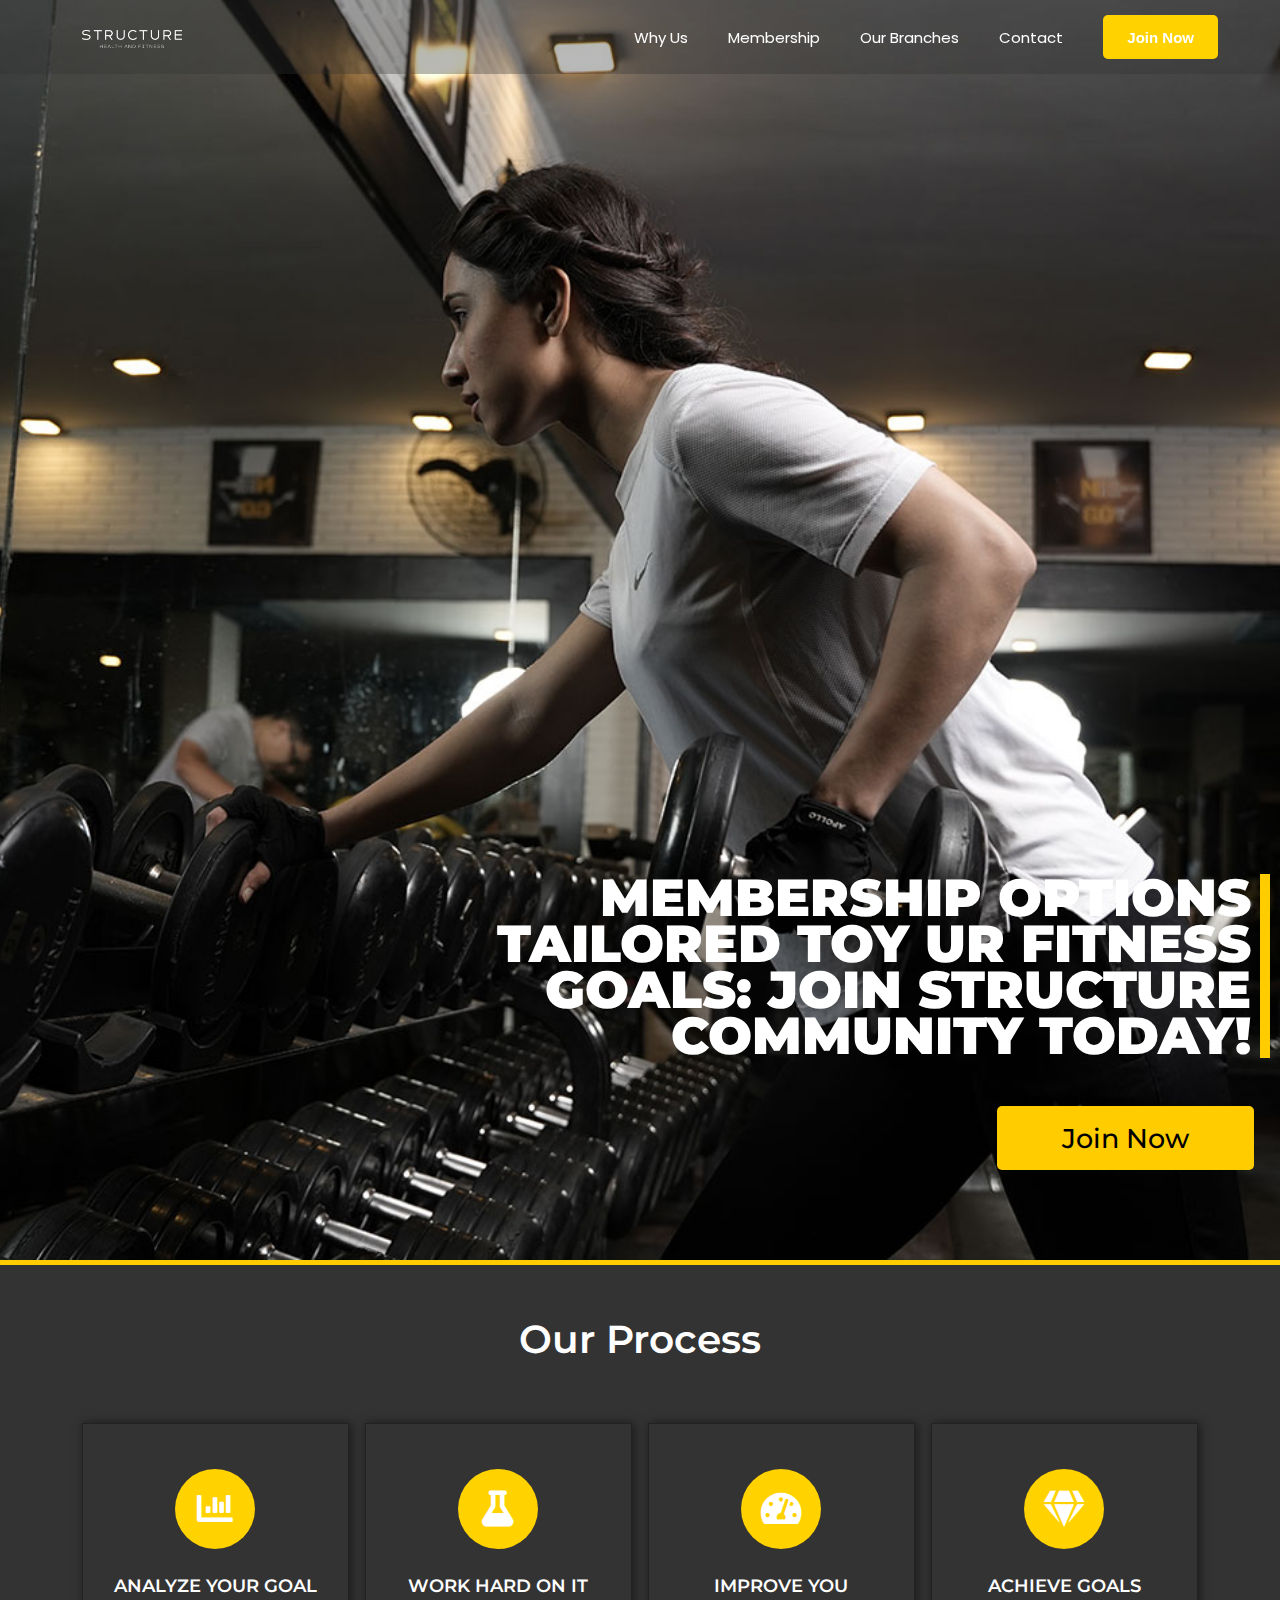
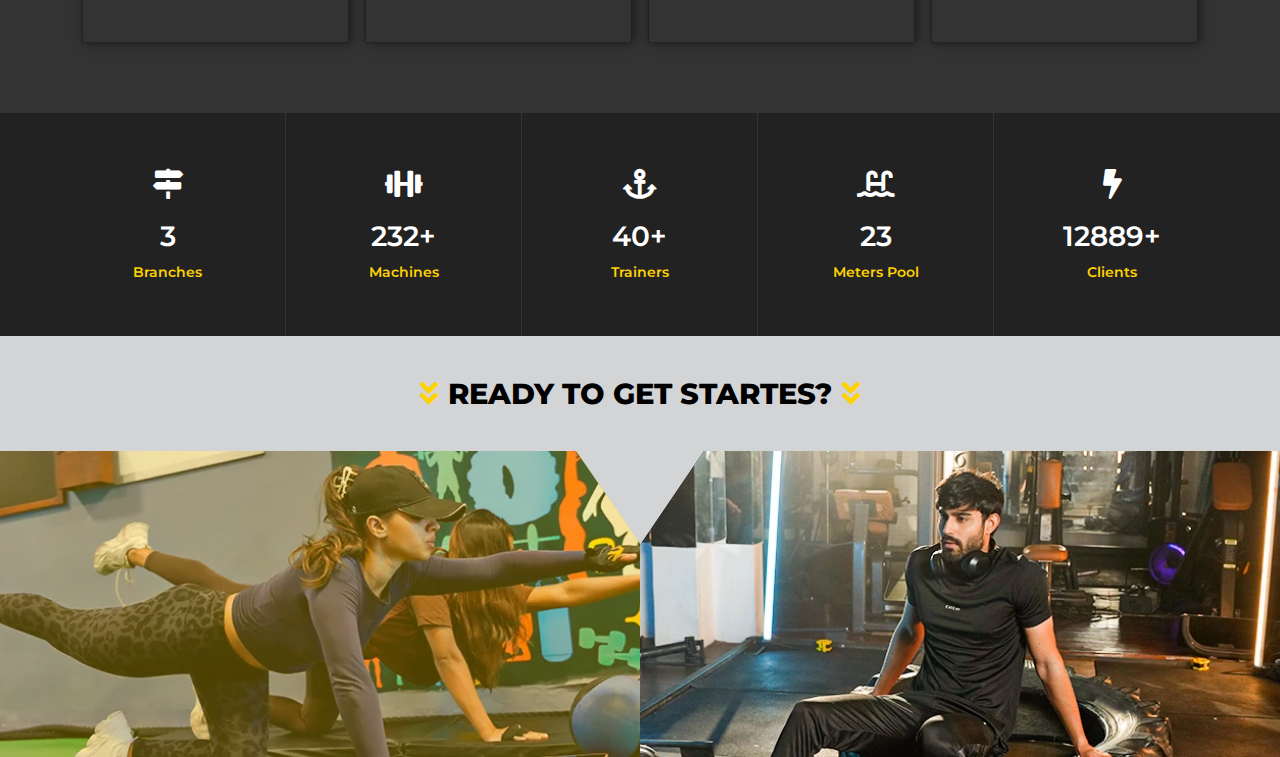
<file: index.html>
<!DOCTYPE html>
<html lang="en">

<head>
    <meta charset="UTF-8" />
    <meta name="viewport" content="width=device-width, initial-scale=1.0" />
    <title>Structure Health & Fitness</title>
    <link rel="icon" href="assets/images/fg-images/favicon.ico" />
    <link rel="preconnect" href="https://fonts.googleapis.com" />
    <link rel="preconnect" href="https://fonts.gstatic.com" crossorigin />
    <link href="https://fonts.googleapis.com/css2?family=Poppins:wght@400;500;600&display=swap" rel="stylesheet" />
    <link rel="preconnect" href="https://fonts.googleapis.com">
    <link rel="preconnect" href="https://fonts.gstatic.com" crossorigin>
    <link href="https://fonts.googleapis.com/css2?family=Montserrat:ital,wght@0,100..900;1,100..900&display=swap"
        rel="stylesheet">
    <link rel="stylesheet" href="https://cdnjs.cloudflare.com/ajax/libs/font-awesome/5.15.4/css/all.min.css" />
    <style>
        * {
            margin: 0;
            padding: 0;
            box-sizing: border-box;
            transition: all 0.3s ease;
        }

        body {
            margin: 0;
            padding: 0;
            font-family: "Poppins";
            background: #333333;
        }

        header {
            position: fixed;
            font-size: 15px;
            padding: 0px 62px;
            background-color: #33333357;
            color: white;
            display: flex;
            justify-content: space-between;
            align-items: center;
            width: 100%;
            top: 0;
            z-index: 999;
        }


        nav {
            display: flex;
            align-items: center;
        }

        ul {
            align-items: center;
            list-style: none;
            display: flex;
            margin: 0;
            padding: 0;
        }

        ul li {
            cursor: pointer;
        }

        .btn-container {
            padding: 0px;
            cursor: auto;
        }

        .btn-container button {
            height: 44px;
            border-radius: 5px;
            border: none;
            font-size: 15px;
            background-color: #ffd200;
            padding: 0 24px;
            color: white;
            font-weight: 600;
            margin-left: 20px;
            cursor: pointer;
        }

        .btn-container button:hover {
            background-color: #ffdf51;
        }

        .menu-toggle {
            display: none;
            font-size: 18px;
            background: none;
            border: none;
            color: white;
            cursor: pointer;
            width: fit-content;
        }

        img {
            padding-top: 10px;
            width: 100px;
        }

        img:hover {
            opacity: 0.7;
        }

        a {
            text-decoration: none;
            color: white;
            padding: 20px;
        }

        a:hover {
            color: #ffd200;
        }

        @media (max-width: 970px) {
            header {
                padding: 12px 20px;
                background-color: transparent;
            }

            nav {
                flex-direction: column;
                align-items: flex-start;
                background: #222222;
                position: absolute;
                top: 100%;
                width: 100%;
                left: 0;
                display: none;
                gap: 0px;
            }

            nav.active {
                display: flex;
            }

            ul {
                width: 100%;
                align-items: start;

                flex-direction: column;
                gap: 10px;
                padding: 12px 0;

            }

            li {
                padding: 12px 40px;
            }

            .btn-container button {
                margin-left: 40px;
                background-color: transparent;
                padding: 0 0;
                color: white;
                font-weight: 500;
            }

            .menu-toggle {
                display: block;
                padding: 0;
                margin: 0;
            }

            img {
                width: 150px;
            }

            .btn-container {
                width: 100%;
                margin-bottom: 30px;

            }

            a {
                padding: 0px;
            }


        }

        #heroSection {
            height: 140vh;
            display: flex;
            flex-direction: column;
            justify-content: center;
        }

        .hero-content {
            background-image: url(assets/images/bg-images/hero.webp);
            height: 100%;
            background-position: top;
            background-repeat: no-repeat;
            background-size: cover;
        }

        @media (max-width: 1024px) {
            #heroSection {
                height: 93vh !important;
            }

            .hero-content {
                height: 75% !important;
            }

        }

        @media (min-width: 1024px) {
            .slide-all-content {
                bottom: -17.5% !important;
            }

            .slide-text {
                font-size: 4.1vw !important;
                margin: -9px !important;
            }

            .slide-btn {
                font-size: 2.12vw !important;
                padding: 1.2vw 5.1vw !important;
                bottom: -30% !important;
                right: 2% !important;
            }

            .text-side-line {
                margin-left: 18px !important;
                margin-right: 10px !important;
            }

        }

        @media (min-width: 768px) and (max-width: 1024px) {
            .slide-all-content {
                bottom: 28% !important;
            }

            .slide-text {
                font-size: 4.16vw !important;
                margin: -4px !important;
            }

            .slide-btn {
                font-size: 2.21vw !important;
                padding: 1.1vw 5.21vw !important;
                bottom: 22% !important;
                right: 1.5% !important;
            }

            .text-side-line {
                margin-left: 16px !important;
            }
        }

        @media (min-width: 480px) and (max-width: 768px) {
            .slide-all-content {
                bottom: 28% !important;
            }

            .slide-text {
                font-size: 4vw !important;
                margin: -2.5px !important;
            }

            .slide-btn {
                font-size: 2.1vw !important;
                padding: 1.1vw 4.8vw !important;
                bottom: 22% !important;
                right: 2.5% !important;
            }

            .text-side-line {
                margin-left: 13px !important;
            }
        }

        @media (max-width: 480px) {

            .slide-all-content {
                bottom: 25% !important;
            }

            .slide-text {
                font-size: 4vw !important;
                margin: -1.8px !important;
            }

            .slide-btn {
                font-size: 2vw !important;
                padding: 1.1vw 4.8vw !important;
                bottom: 21% !important;
                right: 3.5% !important;
            }

            .text-side-line {
                margin-left: 10px !important;
            }

            .hero-content {
                height: 80% !important;
            }
        }

        .slide-text {
            font-family: "Montserrat", sans-serif;
            font-weight: 900;
        }

        .text-side-line {
            width: 10px;
            background-color: #ffcc00;
        }

        .slide-all-content {
            color: white;
            position: absolute;
            right: 0px;
            z-index: 2;
            display: flex;
            justify-content: flex-end;
        }

        .slide-text-box {
            display: flex;
            flex-direction: column;
            align-items: flex-end;
        }

        .slide-btn {
            border-radius: 5px;
            color: black;
            font-weight: 500;
            background-color: #ffcc00;
            font-family: "Montserrat", sans-serif;
            position: absolute;
            z-index: 5;
            cursor: pointer;
            border: none;
            outline: none;
        }

        .slide-btn:hover {
            background-color: black;
            color: white;
            border: 1px solid white;
        }

        .slide-btn:hover a {
            color: white;
        }

        .divider {
            width: 100%;
            height: 5px;
            background-color: #ffcc00;

        }

        .my-container {
            background-color: #333333;
            text-align: center;
            color: white;
        }

        .our-pro-title {
            font-family: "Montserrat", sans-serif;
            font-weight: 600;
            font-size: 39px;
            padding: 50px 0;
        }

        @media (max-width: 768px) {
            .our-pro-title {
                font-size: 30px !important;
            }

            .goals-row {
                flex-direction: column;
                padding: 0 25px !important;
                align-items: center;
                justify-content: space-around;
            }

            .my-card {
                width: 100% !important;
                margin-bottom: 20px;
            }

            .my-stat-row {
                grid-template-columns: repeat(2, 1fr) !important;
                border: none;
                padding: 0 !important;
            }

            #lastStatCard {
                display: none;
            }

            #rightStatCard {
                border-right: none !important;
            }

            .l-r-img-row {
                flex-direction: column !important;
                height: 42vh !important;
            }

            .left-img-con,
            .right-img-con {
                width: 100% !important;
            }

            .left-img-con {
                height: 50%;
                background-color: #ffd200;
                clip-path: polygon(0% 0%, 0% 100%, 100% 100%, 100% 0%) !important;
            }

            .right-img-con {
                height: 50%;

                background-color: black;
                clip-path: polygon(0% 0%, 0% 100%, 100% 100%, 100% 0%) !important;
            }



        }

        @media (max-width: 500px) {
            .my-stat-row {
                grid-template-columns: 1fr !important;
            }

            .my-stat-card {
                border-right: none !important;
                border-bottom: 1.5px solid #333333;

            }

        }

        #lastStatCard {
            border: none;
        }

        .goals-row {
            display: flex;
            justify-content: space-around;
            margin-top: 10px;
            padding: 0 74px;
            margin-bottom: 70px;

        }

        .my-card {
            height: 220px;
            display: flex;
            flex-direction: column;
            justify-content: space-evenly;
            background-color: #333333;
            align-items: center;
            border: 1px solid #222222;
            transition: box-shadow 0.3s ease;
            box-shadow: 2px 0px 10px rgba(0, 0, 0, 0.5);
            width: 23.5%;
        }

        .my-card:hover {
            box-shadow: -2px 15px 8px rgba(0, 0, 0, 0.5);
        }

        .my-card:hover .circle {
            background-color: white;
        }

        .my-card:hover .icon {
            color: #ffd200;
        }

        .circle {
            margin-top: 20px;
            display: flex;
            justify-content: center;
            align-items: center;
            width: 80px;
            height: 80px;
            background-color: #ffd200;
            border-radius: 50%;
            transition: all 0.3s ease;
        }

        .icon {
            font-size: 36px;
            color: white;
            transition: all 0.3s ease;
        }

        .title {
            font-size: 18px;
            color: white;
            font-family: "Montserrat", sans-serif;
            font-weight: 600;
            margin-bottom: 20px;
            padding: 0 10px;
        }

        #logo {
            border: none;
            outline: none;
        }

        #logo img {
            border: none;
            outline: none;
        }

        .my-stat-row {
            padding: 0 50px;
            background-color: #222222;
            display: grid;
            grid-template-columns: repeat(5, 1fr);
            justify-items: center;
        }


        .my-stat-card {
            height: 223px;
            display: flex;
            flex-direction: column;
            align-items: center;
            justify-content: center;
            border-right: 1.5px solid #333333;
            width: 100%;
        }

        .stat-icon {
            font-size: 30px;
        }

        .card-num {
            font-size: 28px;
            font-weight: 600;
            font-family: "Montserrat", sans-serif;
            padding-top: 20px;
        }

        .stat-title {
            padding-top: 10px;
            font-size: 14px;
            font-family: "Montserrat", sans-serif;
            color: #ffd200;
            font-weight: 600;
        }

        .title-box {
            background-color: #d3d4d6;
            margin: 0;
        }


        .r-side-icon {
            display: flex;
            justify-self: start;
        }

        .l-side-icon {
            display: flex;
            justify-content: end;
        }

        .side-icon {
            color: #ffd200;
            font-size: 29px;
            padding: 0 10px;
        }

        .ready-title {
            color: black;
            font-size: 29px;
            font-weight: 800;
            font-family: "Montserrat", sans-serif;
        }

        .l-r-img-row {
            display: flex;
            height: 34vh;
            justify-content: center;
            background-color: #d3d4d6;
            margin-top: 40px;
        }

        .left-img-con,
        .right-img-con {
            width: 50%;
        }

        .left-img-con {
            background-color: #ffd200;
            clip-path: polygon(0% 0%, 0% 100%, 123% 100%, 90% 0%);
        }

        .right-img-con {
            background-color: black;
            clip-path: polygon(10% 0%, 100% 0%, 100% 100%, -22.5% 100%);
        }

        .bg-img-r {
            position: relative;
            display: flex;
            justify-content: center;
            align-items: center;
            width: 100%;
            background-image: url(assets/images/bg-images/get-start-right.webp);
            background-size: cover;
            background-position: center;
            height: 100%;
            overflow: hidden;
        }

        .bg-img-l {
            opacity: 0.7;
            position: relative;
            display: flex;
            justify-content: center;
            align-items: center;
            width: 100%;
            background-image: url(assets/images/bg-images/get-start-left.webp);
            background-size: cover;
            background-position: center;
            height: 100%;
            overflow: hidden;
        }

        @media (max-width: 767px) {
            .ready-title {
                font-size: 20px !important;
            }

            .side-icon {
                font-size: 20px;
            }
        }

        .bg-img-r:hover {
            opacity: 0.5;
        }

        .bg-img-l:hover {
            opacity: 0.55;
        }

        .our-btn {
            opacity: 0;
            text-decoration: none;
            font-size: 23px;
            position: absolute;
            font-weight: 700;
            padding: 0px 25px;
            background-color: #d3d4d6;
        }

        .get-started-row {
            display: flex;
            align-items: center;
            justify-content: center;
            padding-top: 40px;
        }
    </style>
</head>

<body>
    <header id="header">
        <a id="logo" href="#">
            <img src="assets/images/fg-images/logo.png" alt="Logo" />
        </a>
        <button class="menu-toggle" id="menuToggle" onclick="toggleMenu()">☰ Menu</button>

        <nav id="navbar">
            <ul>
                <a onclick="toggleMenu()" href="#">
                    <li>Why Us</li>
                </a>
                <a onclick="toggleMenu()" href="#">
                    <li>Membership</li>
                </a>
                <a onclick="toggleMenu()" href="#">
                    <li>Our Branches</li>
                </a>
                <a onclick="toggleMenu()" href="#">
                    <li>Contact</li>
                </a>
            </ul>
            <a onclick="toggleMenu()" href="#" class="btn-container">
                <button>Join Now</button>
            </a>
        </nav>
    </header>
    <main>
        <section id="heroSection">
            <div class="hero-content">
                <div class='slide-all-content'>
                    <div class='slide-text-box'>
                        <div class='slide-text'>
                            MEMBERSHIP OPTIONS
                        </div>
                        <div class="slide-text">
                            TAILORED TOY UR FITNESS
                        </div>
                        <div class="slide-text">
                            GOALS: JOIN STRUCTURE
                        </div>
                        <div class="slide-text">
                            COMMUNITY TODAY!
                        </div>
                    </div>
                    <div class='text-side-line'></div>
                </div>
                <a href="#">
                    <button class='slide-btn'>
                        Join Now
                    </button>
                </a>
            </div>
        </section>
        <div class='divider'></div>
        <section id="ourProcessSec">
            <div class='my-container'>
                <div class='our-pro-title'>Our Process</div>
                <div class="goals-row">
                    <div class="my-card">
                        <div class="circle">
                            <i class="fas fa-chart-bar icon"></i>
                        </div>
                        <div class="title">ANALYZE YOUR GOAL</div>
                    </div>

                    <div class="my-card">
                        <div class="circle">
                            <i class="fas fa-flask icon"></i>
                        </div>
                        <div class="title">WORK HARD ON IT</div>
                    </div>

                    <div class="my-card">
                        <div class="circle">
                            <i class="fas fa-tachometer-alt icon"></i>
                        </div>
                        <div class="title">IMPROVE YOU</div>
                    </div>

                    <div class="my-card">
                        <div class="circle">
                            <i class="fas fa-gem icon"></i>
                        </div>
                        <div class="title">ACHIEVE GOALS</div> <!-- typo “GAOLS” bhi sahi kar diya 😉 -->
                    </div>
                </div>
                <div class='my-stat-row'>

                    <div class="my-stat-card">
                        <i class="fas fa-map-signs stat-icon"></i>
                        <div class="card-num">3</div>
                        <div class="stat-title">Branches</div>
                    </div>

                    <div class="my-stat-card" id="rightStatCard">
                        <i class="fas fa-dumbbell stat-icon"></i>
                        <div class="card-num">232+</div>
                        <div class="stat-title">Machines</div>
                    </div>

                    <div class="my-stat-card">
                        <i class="fas fa-anchor stat-icon"></i>
                        <div class="card-num">40+</div>
                        <div class="stat-title">Trainers</div>
                    </div>

                    <div class="my-stat-card" id="rightStatCard">
                        <i class="fas fa-swimming-pool stat-icon"></i>
                        <div class="card-num">23</div>
                        <div class="stat-title">Meters Pool</div>
                    </div>

                    <div class="my-stat-card" id="lastStatCard">
                        <i class="fas fa-bolt stat-icon"></i>
                        <div class="card-num">12889+</div>
                        <div class="stat-title">Clients</div>
                    </div>

                </div>

            </div>
        </section>
        <section id="getStatedSec">
            <div>
                <div class='title-box'>
                    <div class='get-started-row'>
                        <div class='l-side-icon'>
                            <i class="fas fa-angle-double-down side-icon"></i>
                        </div>
                        <div class='ready-title'>READY TO GET STARTES?</div>
                        <div class='r-side-icon'>
                            <i class="fas fa-angle-double-down side-icon"></i>
                        </div>
                    </div>
                    <div class='l-r-img-row'>
                        <div class="left-img-con">
                            <div class='bg-img-l'>

                            </div>
                        </div>
                        <div class="right-img-con">
                            <div class='bg-img-r'>

                            </div>
                        </div>
                    </div>
                </div>
            </div>
        </section>
    </main>

    <script>
        const menuBtn = document.getElementById('menuToggle');
        const header = document.getElementById('header');
        toggle = false
        function toggleMenu() {
            toggle = !toggle;
            const nav = document.getElementById("navbar");
            nav.classList.toggle("active");
            if (toggle) {
                menuBtn.textContent = "☰ Close";
                menuBtn.style.color = "#ffD200";
                header.style.backgroundColor="#333333";
            }
            else {
                menuBtn.textContent = "☰ Menu";
                menuBtn.style.color = "white";
                header.style.backgroundColor="transparent";

            }
        }
    </script>
</body>

</html>
</file>
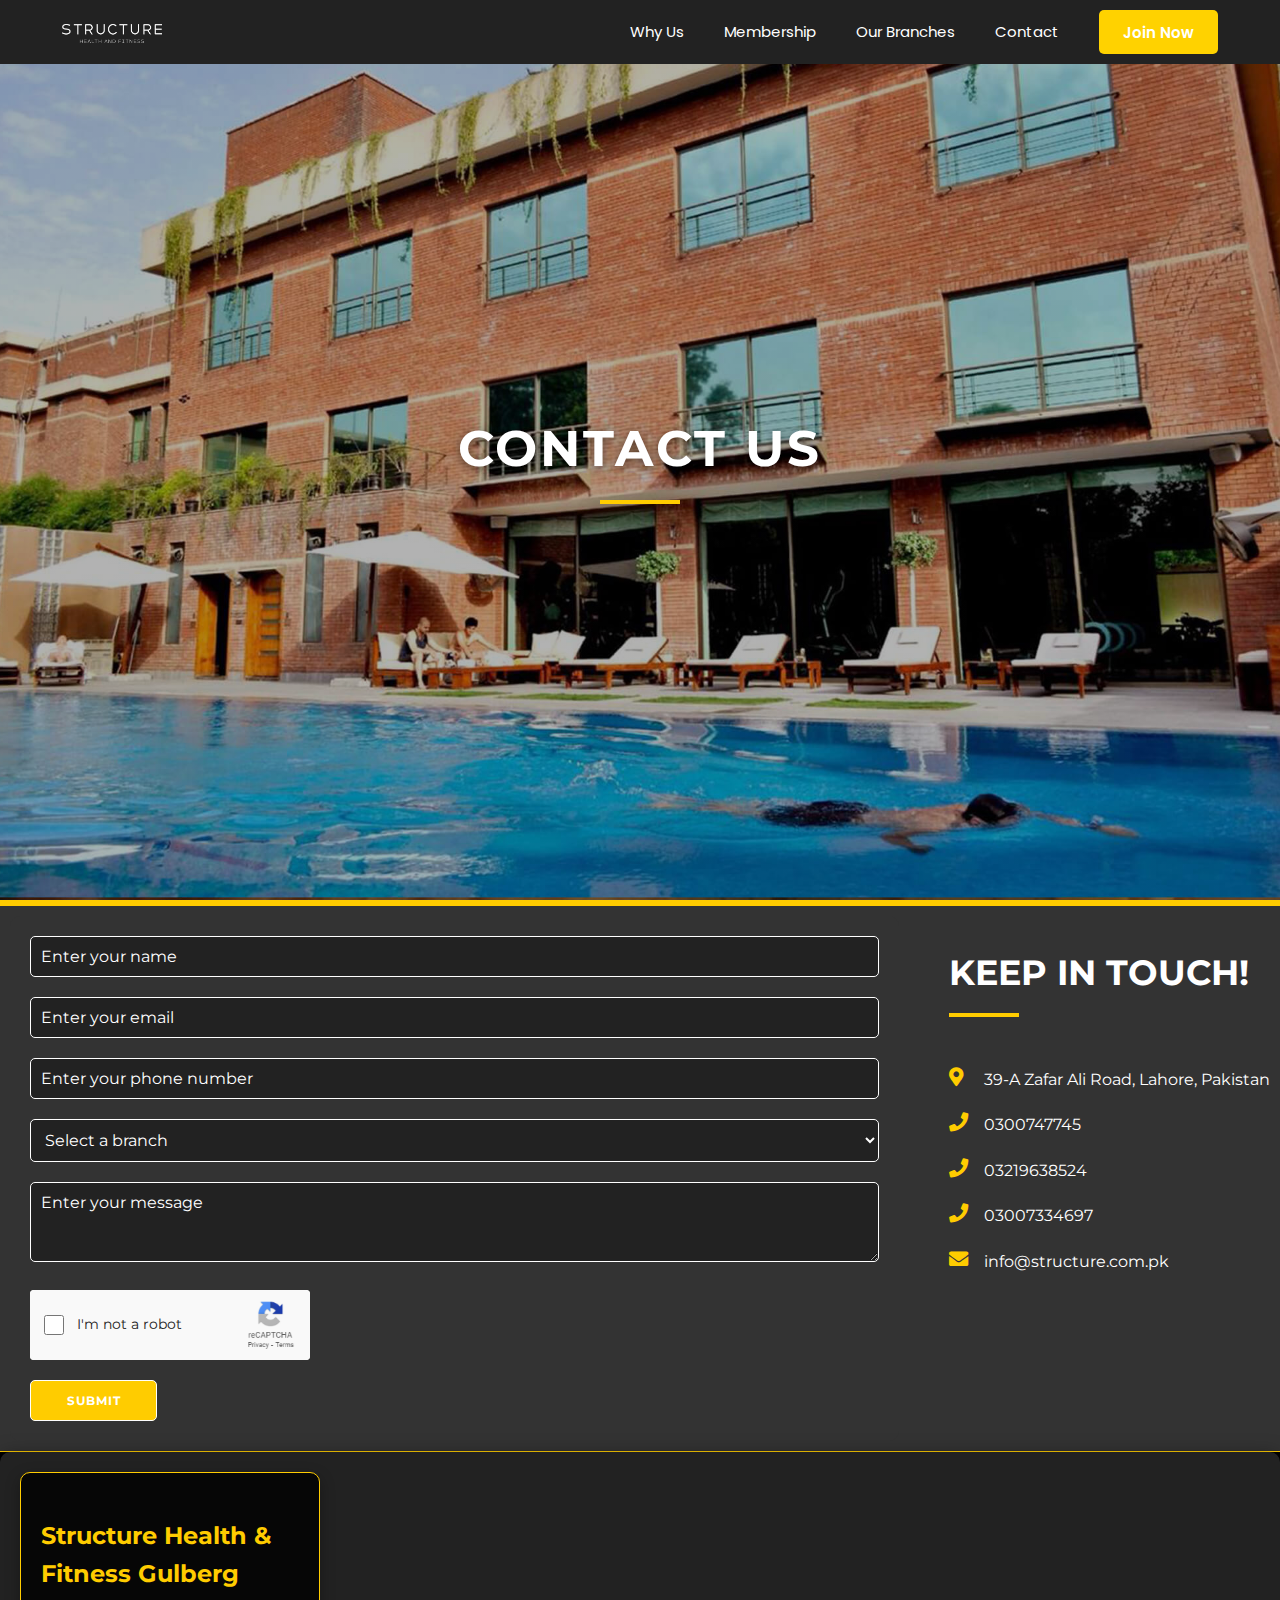
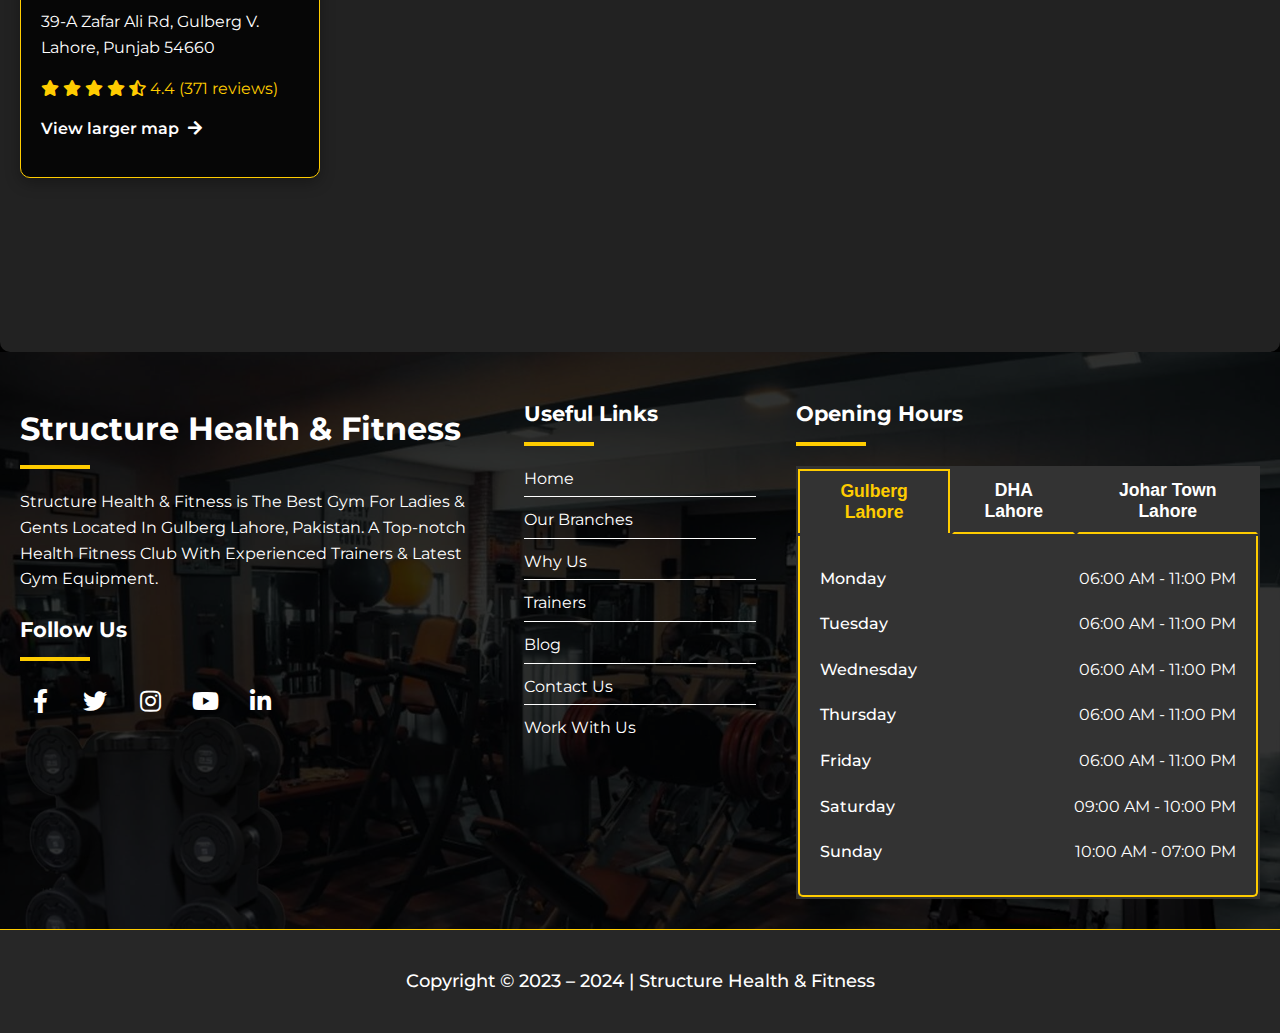
<file: contact-us.html>
<!DOCTYPE html>
<html lang="en">

<head>
    <meta charset="UTF-8">
    <meta name="viewport" content="width=device-width, initial-scale=1.0">
    <link rel="stylesheet" href="https://cdnjs.cloudflare.com/ajax/libs/font-awesome/5.15.4/css/all.min.css">
    <link rel="preconnect" href="https://fonts.googleapis.com" />
    <link rel="preconnect" href="https://fonts.gstatic.com" crossorigin />
    <link href="https://fonts.googleapis.com/css2?family=Poppins:wght@400;500;600&display=swap" rel="stylesheet" />
    <link rel="preconnect" href="https://fonts.googleapis.com">
    <link rel="preconnect" href="https://fonts.gstatic.com" crossorigin>
    <link href="https://fonts.googleapis.com/css2?family=Montserrat:ital,wght@0,100..900;1,100..900&display=swap"
        rel="stylesheet">
    <link rel="preconnect" href="https://fonts.googleapis.com">
    <link rel="preconnect" href="https://fonts.gstatic.com" crossorigin>
    <link href="https://fonts.googleapis.com/css2?family=Oswald:wght@200..700&display=swap" rel="stylesheet">

    <link rel="icon" href="assets/images/fg-images/favicon.ico" />
    <title>>Contact - Structure Health & Fitness</title>
    <link rel="stylesheet" href="styles/contact-us-style.css">

</head>

<body>
    <header id="header">
        <a id="logo" href="index.html">
            <img src="assets/images/fg-images/logo.webp" alt="Logo" />
        </a>
        <button class="menu-toggle" id="menuToggle" onclick="toggleMenu()">☰ Menu</button>

        <nav id="navbar">
            <ul>
                <a onclick="toggleMenu()" href="why-us.html">
                    <li>Why Us</li>
                </a>
                <a onclick="toggleMenu()" href="join-us-membership.html">
                    <li>Membership</li>
                </a>
                <a onclick="toggleMenu()" href="our-branches.html">
                    <li>Our Branches</li>
                </a>
                <a onclick="toggleMenu()" href="contact-us.html">
                    <li>Contact</li>
                </a>
            </ul>
            <a onclick="toggleMenu()" href="join-us-membership.html" class="btn-container">
                <button>Join Now</button>
            </a>
        </nav>
    </header>

    <main onclick="closeMenu()">
        <section class="first-page">
            <div class="first-page-content">
                <h1>CONTACT US</h1>
            </div>
        </section>
        <div class='divider'></div>


        <section id="contact-form-section" class="contact-section">

            <div class="contact-container">

                <div class="contact-form">
                    <form>
                        <div class="form-group">
                            <input type="text" id="name" placeholder="Enter your name" required>
                        </div>

                        <div class="form-group">
                            <input type="email" id="email" placeholder="Enter your email" required>
                        </div>

                        <div class="form-group">
                            <input type="tel" id="phone" placeholder="Enter your phone number" required>
                        </div>

                        <div class="form-group">
                            <select id="branch" required>
                                <option value="">Select a branch</option>
                                <option value="gulberg">Lahore Gulberg</option>
                                <option value="dha">Lahore DHA</option>
                                <option value="johar">Lahore Johar Town</option>
                                <option value="karachi">Karachi DHA</option>
                            </select>
                        </div>

                        <div class="form-group">
                            <textarea id="message" placeholder="Enter your message"></textarea>
                        </div>

                        <div class="fake-recaptcha">

                            <div class="recaptcha-body">
                                <div class="robot-checkbox">
                                    <input type="checkbox" id="robot" name="robot" required>
                                    <label for="robot">I'm not a robot</label>
                                </div>
                                <img src="assets/images/fg-images/captcha.webp" class="recaptcha-logo"
                                    alt="reCAPTCHA Logo">
                            </div>

                        </div>


                        <button type="submit" class="submit-btn">Submit</button>
                    </form>
                </div>

                <div class="contact-info">
                    <h2>KEEP IN TOUCH!</h2>
                    <p><i class="fas fa-map-marker-alt"></i> 39-A Zafar Ali Road, Lahore, Pakistan</p>
                    <p><i class="fas fa-phone"></i> 0300747745</p>
                    <p><i class="fas fa-phone"></i> 03219638524</p>
                    <p><i class="fas fa-phone"></i> 03007334697</p>
                    <p><i class="fas fa-envelope"></i> info@structure.com.pk</p>
                </div>

            </div>

        </section>

        <section id="map-section" class="map-section">
            <div class="map-container">
                <div class="map">
                    <iframe
                        src="https://www.google.com/maps/embed?pb=!1m18!1m12!1m3!1d6798.780935341341!2d74.3222592!3d31.5201196!2m3!1f0!2f0!3f0!3m2!1i1024!2i768!4f13.1!3m3!1m2!1s0x39190483e58107d9%3A0xc23abe6ccc7e2462!2sLahore%2C%20Punjab%2C%20Pakistan!5e0!3m2!1sen!2s!4v1680000000000!5m2!1sen!2s"
                        allowfullscreen="" loading="lazy"></iframe>
                    <div class="map-overlay">
                        <h3>Structure Health & Fitness Gulberg</h3>
                        <p>39-A Zafar Ali Rd, Gulberg V. Lahore, Punjab 54660</p>
                        <div class="rating">
                            <i class="fas fa-star"></i>
                            <i class="fas fa-star"></i>
                            <i class="fas fa-star"></i>
                            <i class="fas fa-star"></i>
                            <i class="fas fa-star-half-alt"></i>
                            <span>4.4 (371 reviews)</span>
                        </div>
                        <a href="https://maps.google.com/?q=Structure+Health+%26+Fitness+Gulberg+Lahore" target="_blank"
                            class="view-map">View larger map <i class="fas fa-arrow-right"></i></a>
                    </div>
                </div>
            </div>
        </section>

        <footer>
            <div class="container">
                <div class="footer-content">
                    <div class="footer-about">
                        <h2>Structure Health & Fitness</h2>
                        <p>Structure Health & Fitness is The Best Gym For Ladies & Gents Located In Gulberg Lahore,
                            Pakistan. A Top-notch Health Fitness Club With Experienced Trainers & Latest Gym Equipment.
                        </p>
                        <div class="footer-follow">
                            <h3>Follow Us</h3>
                            <div class="social-icons">
                                <a href="https://www.facebook.com/"><i class="fab fa-facebook-f"></i></a>
                                <a href="https://x.com/"><i class="fab fa-twitter"></i></a>
                                <a href="https://www.instagram.com/"><i class="fab fa-instagram"></i></a>
                                <a href="https://www.youtube.com/"><i class="fab fa-youtube"></i></a>
                                <a href="https://www.linkedin.com/"><i class="fab fa-linkedin-in"></i></a>
                            </div>
                        </div>
                    </div>

                    <div class="footer-links">
                        <h3>Useful Links</h3>
                        <ul>
                            <li><a href="index.html">Home</a></li>
                            <li><a href="our-branches.html">Our Branches</a></li>
                            <li><a href="why-us.html">Why Us</a></li>
                            <li><a href="#">Trainers</a></li>
                            <li><a href="#">Blog</a></li>
                            <li><a href="contact-us.html">Contact Us</a></li>
                            <li><a href="#">Work With Us</a></li>
                        </ul>
                    </div>

                    <div class="footer-hours">
                        <h3>Opening Hours</h3>
                        <table class="hours-table">
                            <tr class="header-row">
                                <th>
                                    <button class="branch-button active" data-branch="gulberg">Gulberg Lahore</button>
                                </th>
                                <th>
                                    <button class="branch-button" data-branch="dha">DHA Lahore</button>
                                </th>
                                <th>
                                    <button class="branch-button" data-branch="johar">Johar Town Lahore</button>
                                </th>
                            </tr>
                            <tr>
                                <td colspan="3" style="padding: 0;">
                                    <div class="hours-content">

                                        <div class="branch-schedule active" id="gulberg-schedule">
                                            <div class="schedule-item">
                                                <span class="schedule-day">Monday</span>
                                                <span class="schedule-time">06:00 AM - 11:00 PM</span>
                                            </div>
                                            <div class="schedule-item">
                                                <span class="schedule-day">Tuesday</span>
                                                <span class="schedule-time">06:00 AM - 11:00 PM</span>
                                            </div>
                                            <div class="schedule-item">
                                                <span class="schedule-day">Wednesday</span>
                                                <span class="schedule-time">06:00 AM - 11:00 PM</span>
                                            </div>
                                            <div class="schedule-item">
                                                <span class="schedule-day">Thursday</span>
                                                <span class="schedule-time">06:00 AM - 11:00 PM</span>
                                            </div>
                                            <div class="schedule-item">
                                                <span class="schedule-day">Friday</span>
                                                <span class="schedule-time">06:00 AM - 11:00 PM</span>
                                            </div>
                                            <div class="schedule-item">
                                                <span class="schedule-day">Saturday</span>
                                                <span class="schedule-time">09:00 AM - 10:00 PM</span>
                                            </div>
                                            <div class="schedule-item">
                                                <span class="schedule-day">Sunday</span>
                                                <span class="schedule-time">10:00 AM - 07:00 PM</span>
                                            </div>
                                        </div>


                                        <div class="branch-schedule" id="dha-schedule">
                                            <div class="schedule-item">
                                                <span class="schedule-day">Monday</span>
                                                <span class="schedule-time">07:00 AM - 10:00 PM</span>
                                            </div>
                                            <div class="schedule-item">
                                                <span class="schedule-day">Tuesday</span>
                                                <span class="schedule-time">07:00 AM - 10:00 PM</span>
                                            </div>
                                            <div class="schedule-item">
                                                <span class="schedule-day">Wednesday</span>
                                                <span class="schedule-time">07:00 AM - 10:00 PM</span>
                                            </div>
                                            <div class="schedule-item">
                                                <span class="schedule-day">Thursday</span>
                                                <span class="schedule-time">07:00 AM - 10:00 PM</span>
                                            </div>
                                            <div class="schedule-item">
                                                <span class="schedule-day">Friday</span>
                                                <span class="schedule-time">07:00 AM - 10:00 PM</span>
                                            </div>
                                            <div class="schedule-item">
                                                <span class="schedule-day">Saturday</span>
                                                <span class="schedule-time">10:00 AM - 10:00 PM</span>
                                            </div>
                                            <div class="schedule-item">
                                                <span class="schedule-day">Sunday</span>
                                                <span class="schedule-time">12:00 PM - 07:00 PM</span>
                                            </div>
                                        </div>


                                        <div class="branch-schedule" id="johar-schedule">
                                            <div class="schedule-item">
                                                <span class="schedule-day">Monday</span>
                                                <span class="schedule-time">06:00 AM - 10:00 PM</span>
                                            </div>
                                            <div class="schedule-item">
                                                <span class="schedule-day">Tuesday</span>
                                                <span class="schedule-time">06:00 AM - 10:00 PM</span>
                                            </div>
                                            <div class="schedule-item">
                                                <span class="schedule-day">Wednesday</span>
                                                <span class="schedule-time">06:00 AM - 10:00 PM</span>
                                            </div>
                                            <div class="schedule-item">
                                                <span class="schedule-day">Thursday</span>
                                                <span class="schedule-time">06:00 AM - 10:00 PM</span>
                                            </div>
                                            <div class="schedule-item">
                                                <span class="schedule-day">Friday</span>
                                                <span class="schedule-time">06:00 AM - 10:00 PM</span>
                                            </div>
                                            <div class="schedule-item">
                                                <span class="schedule-day">Saturday</span>
                                                <span class="schedule-time">10:00 AM - 09:00 PM</span>
                                            </div>
                                            <div class="schedule-item">
                                                <span class="schedule-day">Sunday</span>
                                                <span class="schedule-time">Closed</span>
                                            </div>
                                        </div>
                                    </div>
                                </td>
                            </tr>
                        </table>
                    </div>
                </div>
            </div>


            <div class="footer-bottom">
                <div class="container">
                    <p>Copyright © 2023 – 2024 |<span class="footer-bottom-hover"> Structure Health & Fitness</span></p>
                </div>
            </div>
        </footer>
    </main>
    <script src="scripts/contact-us-script.js">
    </script>
</body>

</html>
</file>
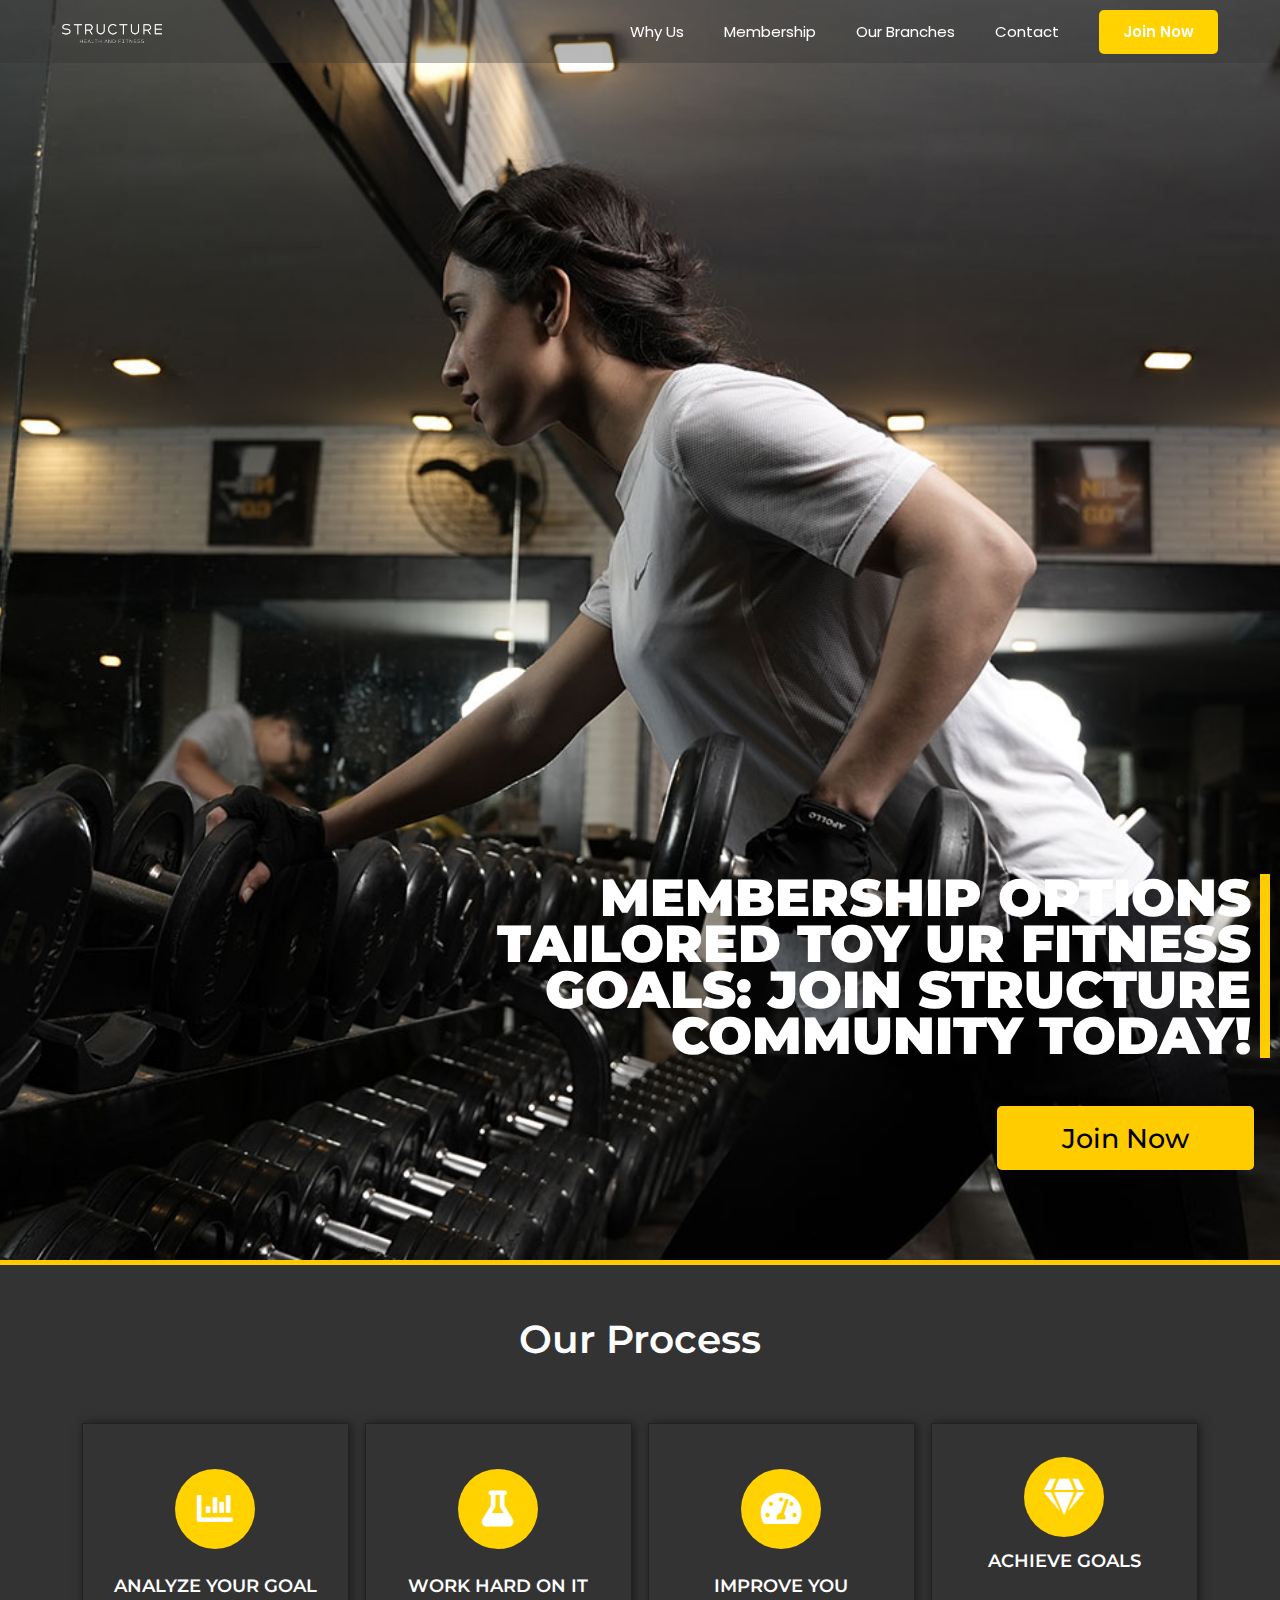
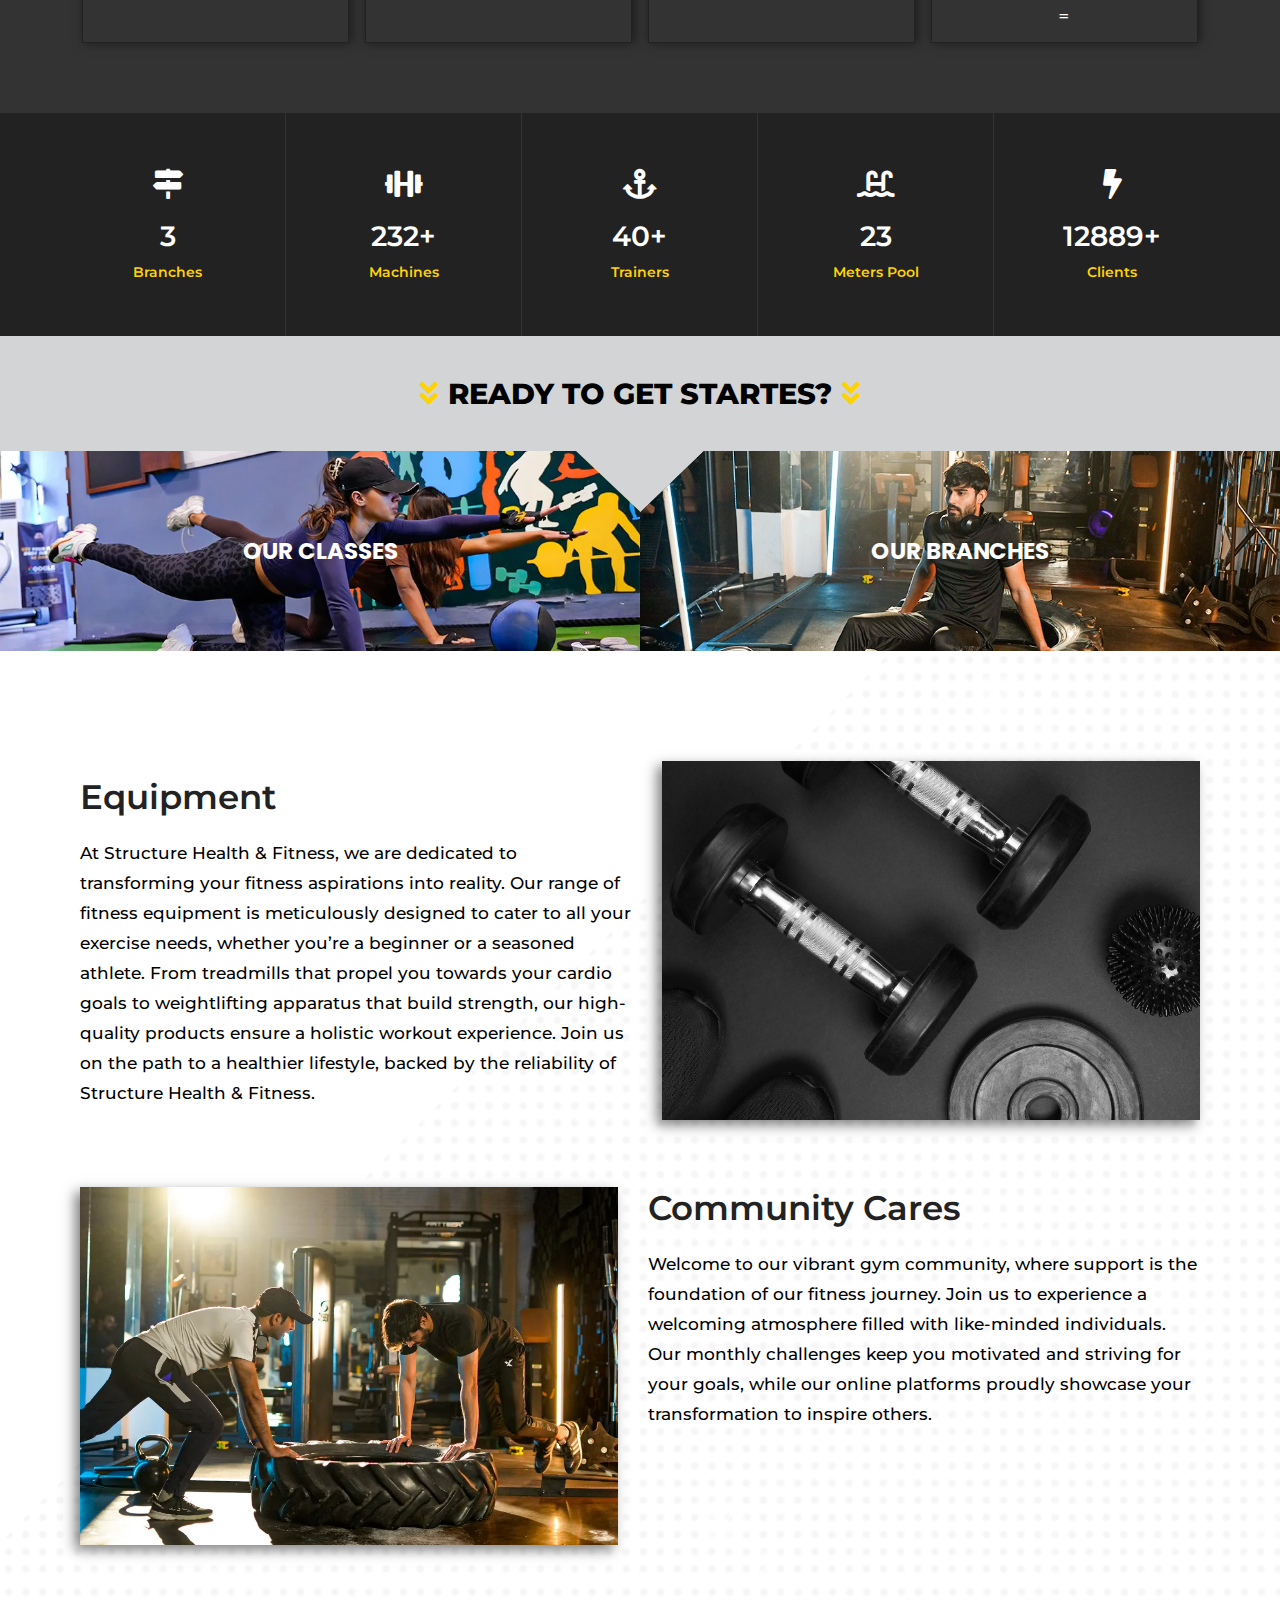
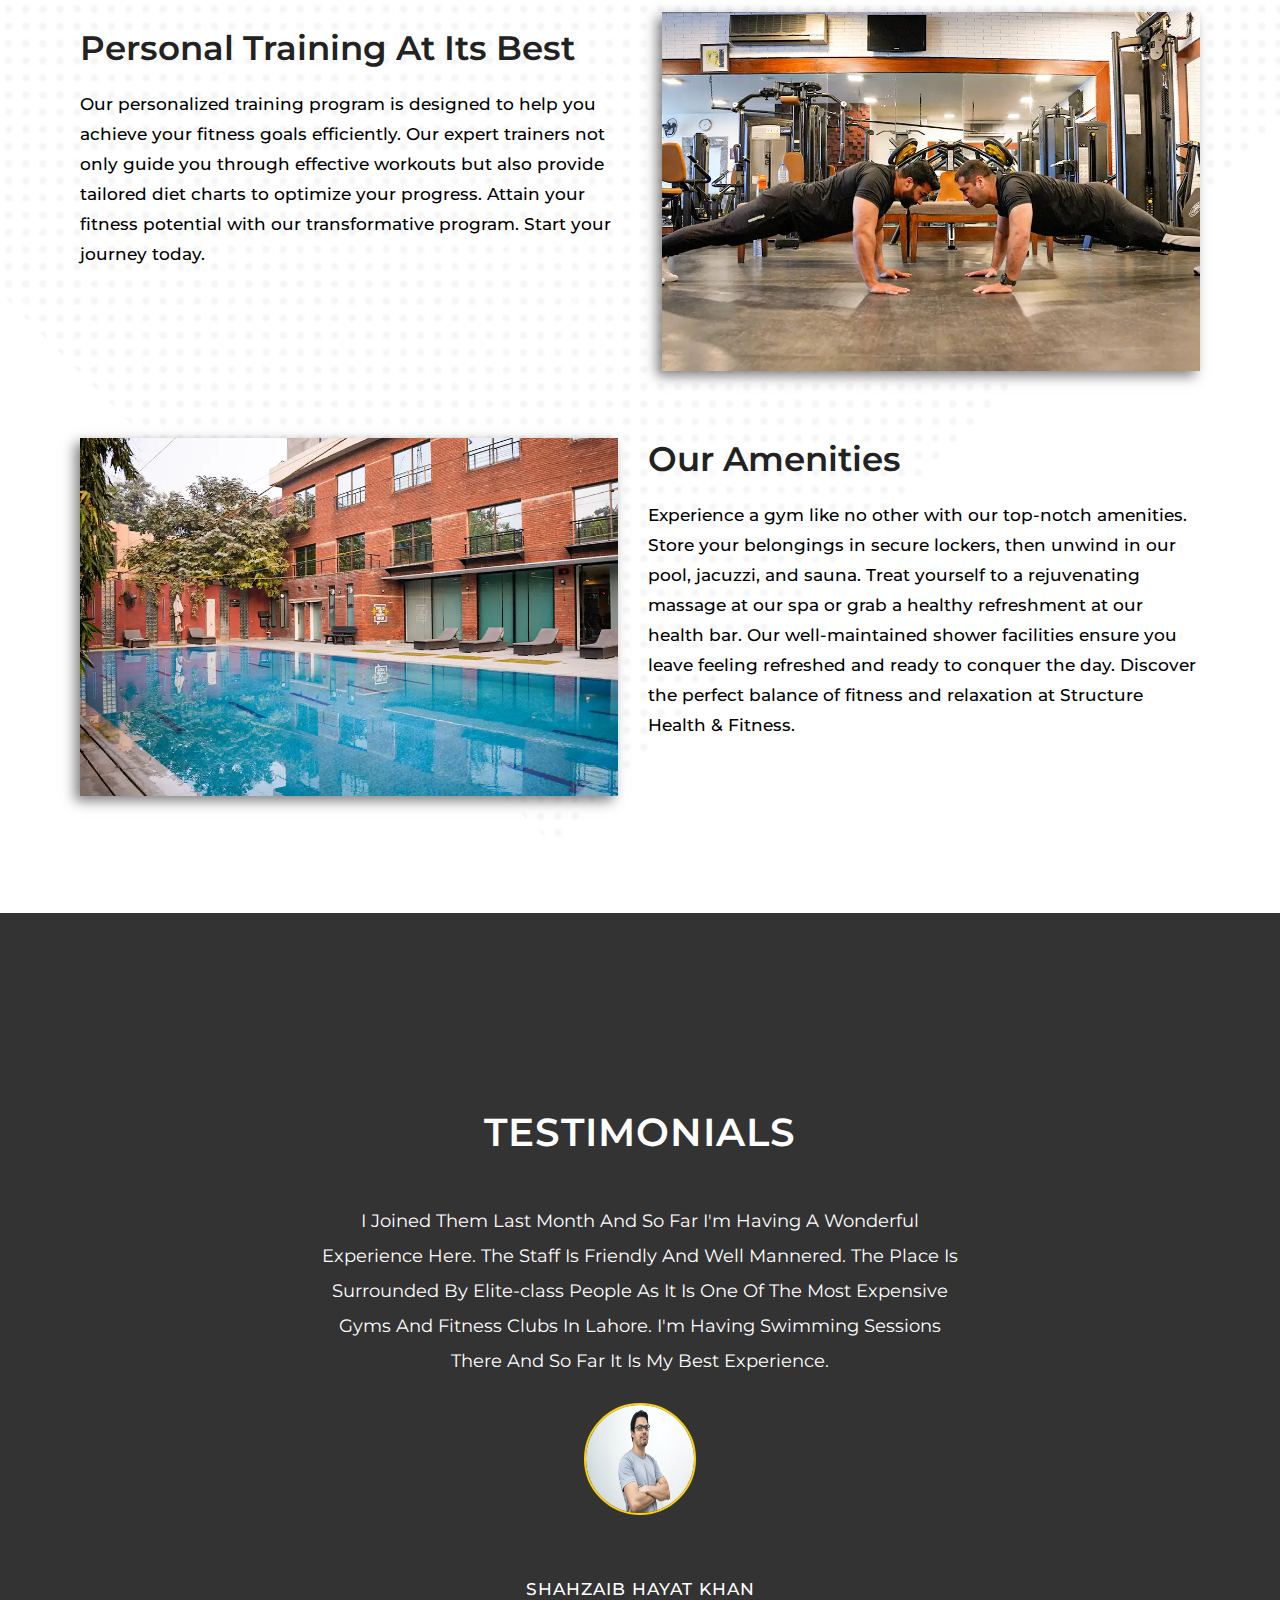
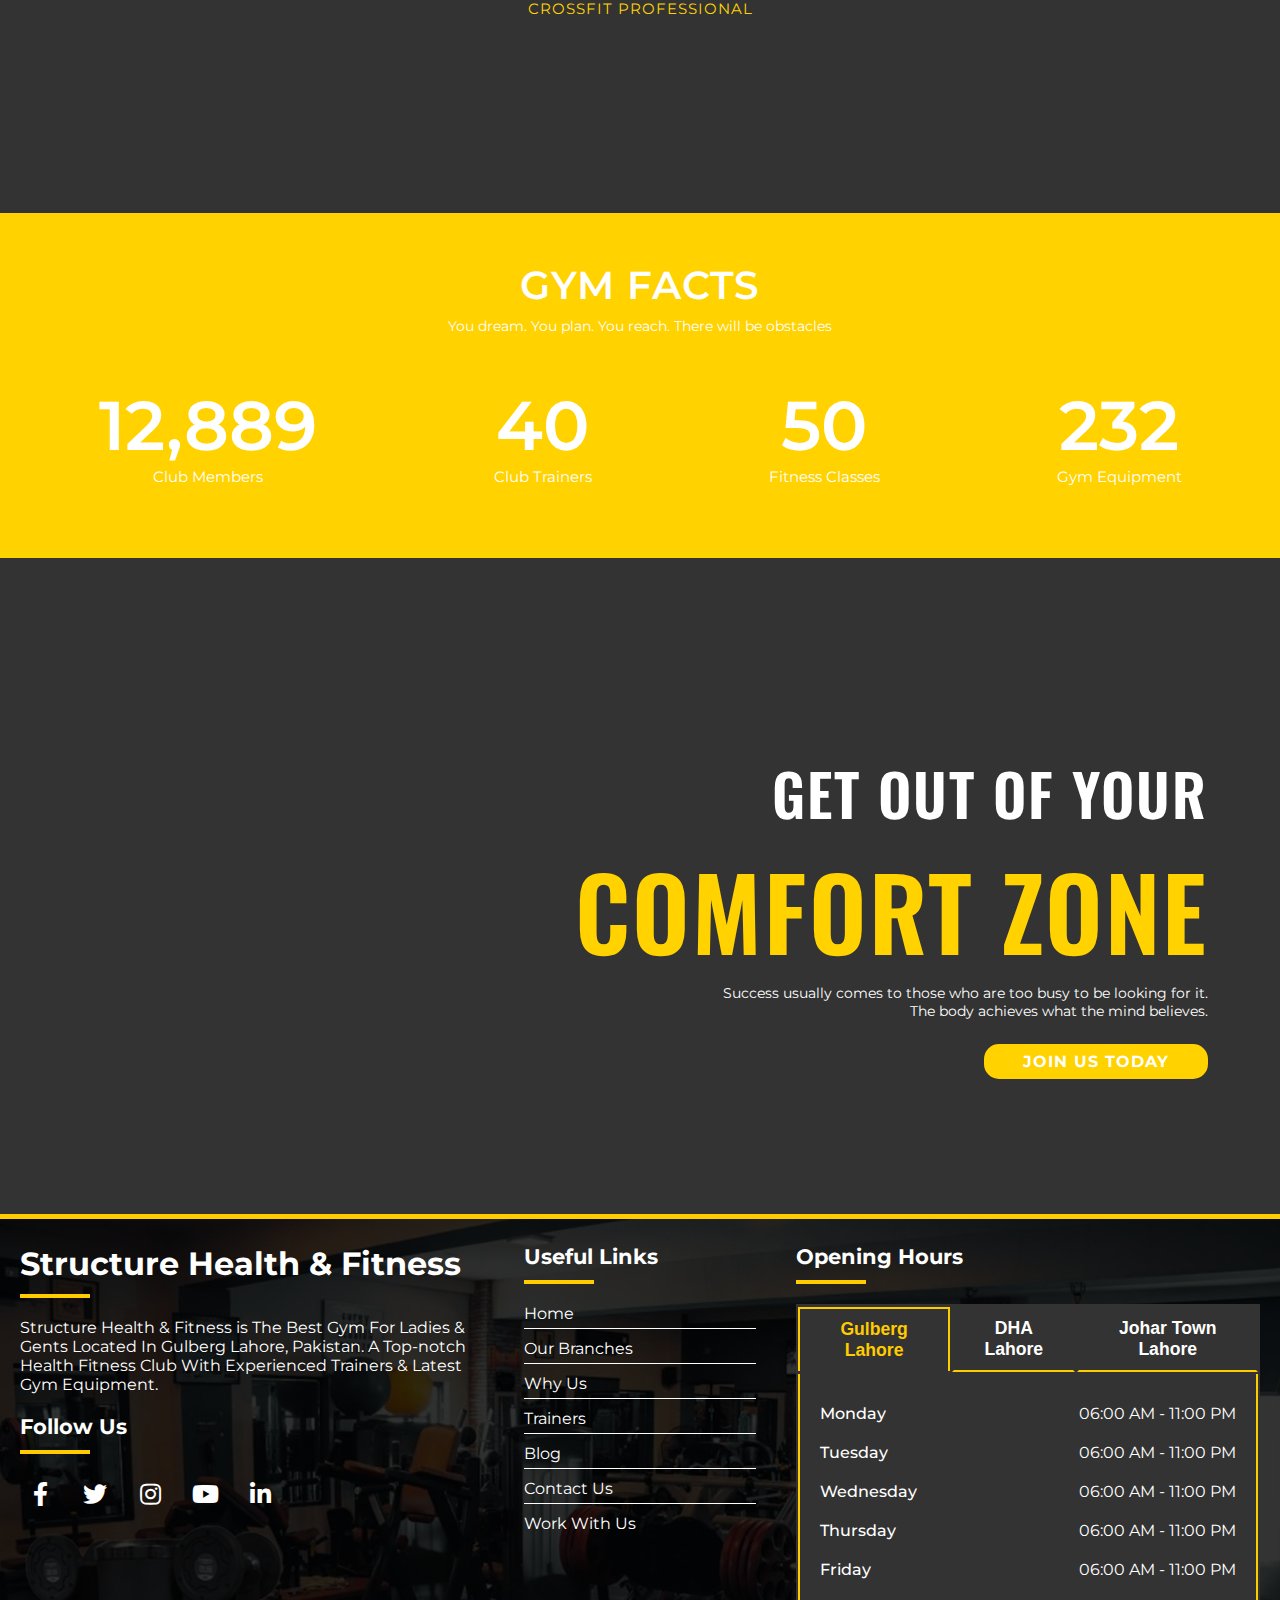
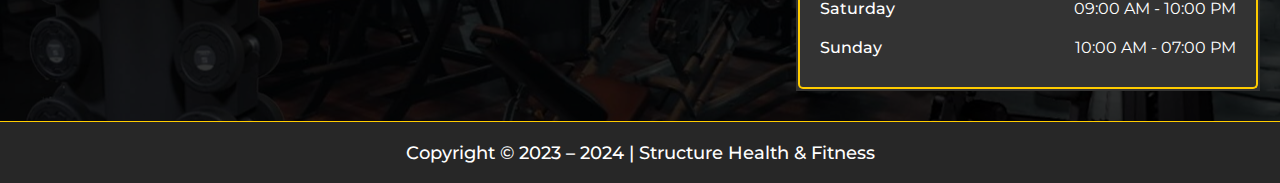
<file: home.html>
<!DOCTYPE html>
<html lang="en">

<head>
    <meta charset="UTF-8" />
    <meta name="viewport" content="width=device-width, initial-scale=1.0" />
    <title>Structure Health & Fitness</title>
    <link rel="icon" href="assets/images/fg-images/favicon.ico" />
    <link rel="preconnect" href="https://fonts.googleapis.com" />
    <link rel="preconnect" href="https://fonts.gstatic.com" crossorigin />
    <link href="https://fonts.googleapis.com/css2?family=Poppins:wght@400;500;600&display=swap" rel="stylesheet" />
    <link rel="preconnect" href="https://fonts.googleapis.com">
    <link rel="preconnect" href="https://fonts.gstatic.com" crossorigin>
    <link href="https://fonts.googleapis.com/css2?family=Montserrat:ital,wght@0,100..900;1,100..900&display=swap"
        rel="stylesheet">
    <link rel="preconnect" href="https://fonts.googleapis.com">
    <link rel="preconnect" href="https://fonts.gstatic.com" crossorigin>
    <link href="https://fonts.googleapis.com/css2?family=Oswald:wght@200..700&display=swap" rel="stylesheet">

    <link rel="stylesheet" href="https://cdnjs.cloudflare.com/ajax/libs/font-awesome/5.15.4/css/all.min.css" />
    <link rel="stylesheet" href="styles/home-style.css" />

</head>

<body>
    <header id="header">
        <a id="logo" href="home.html">
            <img src="assets/images/fg-images/logo.png" alt="Logo" />
        </a>
        <button class="menu-toggle" id="menuToggle" onclick="toggleMenu()">☰ Menu</button>

        <nav id="navbar">
            <ul>
                <a onclick="toggleMenu()" href="why-us.html">
                    <li>Why Us</li>
                </a>
                <a onclick="toggleMenu()" href="join-us-membership.html">
                    <li>Membership</li>
                </a>
                <a onclick="toggleMenu()" href="our-branches.html">
                    <li>Our Branches</li>
                </a>
                <a onclick="toggleMenu()" href="contact-us.html">
                    <li>Contact</li>
                </a>
            </ul>
            <a onclick="toggleMenu()" href="join-us-membership.html" class="btn-container">
                <button>Join Now</button>
            </a>
        </nav>
    </header>
    <main onclick="closeMenu()">
        <section id="heroSection">
            <div class="hero-content">
                <div class='slide-all-content'>
                    <div class='slide-text-box'>
                        <div class='slide-text'>
                            MEMBERSHIP OPTIONS
                        </div>
                        <div class="slide-text">
                            TAILORED TOY UR FITNESS
                        </div>
                        <div class="slide-text">
                            GOALS: JOIN STRUCTURE
                        </div>
                        <div class="slide-text">
                            COMMUNITY TODAY!
                        </div>
                    </div>
                    <div class='text-side-line'></div>
                </div>
                <a href="join-us-membership.html">
                    <button class='slide-btn'>
                        Join Now
                    </button>
                </a>
            </div>
        </section>
        <div class='divider'></div>
        <section id="ourProcessSec">
            <div class='my-container'>
                <div class='our-pro-title'>Our Process</div>
                <div class="goals-row">
                    <div class="my-card">
                        <div class="circle">
                            <i class="fas fa-chart-bar icon"></i>
                        </div>
                        <div class="title">ANALYZE YOUR GOAL</div>
                    </div>

                    <div class="my-card">
                        <div class="circle">
                            <i class="fas fa-flask icon"></i>
                        </div>
                        <div class="title">WORK HARD ON IT</div>
                    </div>

                    <div class="my-card">
                        <div class="circle">
                            <i class="fas fa-tachometer-alt icon"></i>
                        </div>
                        <div class="title">IMPROVE YOU</div>
                    </div>

                    <div class="my-card">
                        <div class="circle">
                            <i class="fas fa-gem icon"></i>
                        </div>
                        <div class="title">ACHIEVE GOALS</div>=
                    </div>
                </div>
                <div class='my-stat-row'>

                    <div class="my-stat-card">
                        <i class="fas fa-map-signs stat-icon"></i>
                        <div class="card-num">3</div>
                        <div class="stat-title">Branches</div>
                    </div>

                    <div class="my-stat-card" id="rightStatCard">
                        <i class="fas fa-dumbbell stat-icon"></i>
                        <div class="card-num">232+</div>
                        <div class="stat-title">Machines</div>
                    </div>

                    <div class="my-stat-card">
                        <i class="fas fa-anchor stat-icon"></i>
                        <div class="card-num">40+</div>
                        <div class="stat-title">Trainers</div>
                    </div>

                    <div class="my-stat-card" id="rightStatCard">
                        <i class="fas fa-swimming-pool stat-icon"></i>
                        <div class="card-num">23</div>
                        <div class="stat-title">Meters Pool</div>
                    </div>

                    <div class="my-stat-card" id="lastStatCard">
                        <i class="fas fa-bolt stat-icon"></i>
                        <div class="card-num">12889+</div>
                        <div class="stat-title">Clients</div>
                    </div>

                </div>

            </div>
        </section>
        <section id="getStatedSec">
            <div>
                <div class='title-box'>
                    <div class='get-started-row'>
                        <div class='l-side-icon'>
                            <i class="fas fa-angle-double-down side-icon"></i>
                        </div>
                        <div class='ready-title'>READY TO GET STARTES?</div>
                        <div class='r-side-icon'>
                            <i class="fas fa-angle-double-down side-icon"></i>
                        </div>
                    </div>
                    <div class='l-r-img-row'>
                        <div class="left-img-con">
                            <div class='bg-img-l'>
                                <a href="#" class="our-btn">
                                    OUR CLASSES
                                </a>
                            </div>
                        </div>
                        <div class="right-img-con">
                            <div class='bg-img-r'>
                                <a href="#" class="our-btn">
                                    OUR BRANCHES
                                </a>
                            </div>
                        </div>
                    </div>
                </div>
                <div class="description-container para-contant">
                    <div class='desc desc-right'>
                        <div class=''>
                            <div class='para-title '>Equipment</div>
                            <div class='para-text'>At Structure Health & Fitness, we are dedicated to
                                transforming your fitness aspirations into reality. Our range of fitness equipment is
                                meticulously designed to cater to all your exercise needs, whether you’re a beginner or
                                a seasoned athlete. From treadmills that propel you towards your cardio goals to
                                weightlifting apparatus that build strength, our high-quality products ensure a holistic
                                workout experience. Join us on the path to a healthier lifestyle, backed by the
                                reliability of Structure Health & Fitness.</div>
                        </div>
                        <div class=''>
                            <img class='para-img' src="assets/images/fg-images/para_1.webp" alt='description' />
                        </div>
                    </div>
                    <div class='desc desc-left'>
                        <div class=''>
                            <img class='para-img' src="assets/images/fg-images/para_2.webp" alt='description' />
                        </div>
                        <div class=''>
                            <div class='para-title right-para-title'>Community Cares</div>
                            <div class='para-text'>Welcome to our vibrant gym community, where support is the foundation
                                of our fitness journey. Join us to experience a welcoming atmosphere filled with
                                like-minded individuals. Our monthly challenges keep you motivated and striving for your
                                goals, while our online platforms proudly showcase your transformation to inspire
                                others.</div>
                        </div>
                    </div>
                    <div class='desc desc-right'>
                        <div class=''>
                            <div class='para-title'>Personal Training At Its Best</div>
                            <div class='para-text'>Our personalized training program is designed to help you achieve
                                your fitness goals efficiently. Our expert trainers not only guide you through effective
                                workouts but also provide tailored diet charts to optimize your progress. Attain your
                                fitness potential with our transformative program. Start your journey today.</div>
                        </div>
                        <div class=''>
                            <img class='para-img' src="assets/images/fg-images/para_3.webp" alt='description' />
                        </div>
                    </div>
                    <div class='desc desc-left'>
                        <div class=''>
                            <img class='para-img' src="assets/images/fg-images/para_4.webp" alt='description' />
                        </div>
                        <div class=''>
                            <div class='para-title right-para-title'>Our Amenities</div>
                            <div class='para-text'>Experience a gym like no other with our top-notch amenities. Store
                                your belongings in secure lockers, then unwind in our pool, jacuzzi, and sauna. Treat
                                yourself to a rejuvenating massage at our spa or grab a healthy refreshment at our
                                health bar. Our well-maintained shower facilities ensure you leave feeling refreshed and
                                ready to conquer the day. Discover the perfect balance of fitness and relaxation at
                                Structure Health & Fitness.</div>
                        </div>
                    </div>
                </div>
            </div>
        </section>
        <section id="testimonials">
            <div class='testimonials-body'>
                <div class='testimonials-contant '>
                    <h2 class='testimonials-text'>TESTIMONIALS</h2>
                    <p class='t-text'>
                        I Joined Them Last Month And So Far I'm Having A Wonderful Experience Here. The Staff Is
                        Friendly And Well Mannered. The Place Is Surrounded By Elite-class People As It Is One Of The
                        Most Expensive Gyms And Fitness Clubs In Lahore. I'm Having Swimming Sessions There And So Far
                        It Is My Best Experience.
                    </p>
                    <div style="width: 200px; height: 200px; display: flex; justify-content: center; padding: 24px 0;">
                        <img class='testimonials-img' src="assets/images/fg-images/testimonials-img.jpeg" />
                    </div>

                    <h2 class='testimonials-name'>SHAHZAIB HAYAT KHAN</h2>
                    <h2 class='testimonials-pro'>CROSSFIT PROFESSIONAL</h2>
                </div>
            </div>
        </section>
        <section id="gymFactSec">
            <div class='gym-fact-con'>
                <h2 class='gym-fact-heading'>GYM FACTS</h2>
                <p>
                    You dream. You plan. You reach. There will be obstacles
                </p>
                <div class='fact-item-con'>
                    <div class='fact-item-row'>
                        <div class='fact-card'>
                            <div class='fact-num'>12,889</div>
                            <div class='fact-title'>Club Members</div>
                        </div>
                        <div class='fact-card'>
                            <div class='fact-num'>40</div>
                            <div class='fact-title'>Club Trainers</div>
                        </div>
                        <div class='fact-card'>
                            <div class='fact-num'>50</div>
                            <div class='fact-title'>Fitness Classes</div>
                        </div>
                        <div class='fact-card'>
                            <div class='fact-num'>232</div>
                            <div class='fact-title'>Gym Equipment</div>
                        </div>
                    </div>
                </div>
        </section>
        <section id="ComfortZoneSec">
            <div>
                <div class='ComfortZone-body'>
                    <div class='ComfortZone-contant'>
                        <h2 class='ComfortZone-heading-1'>GET OUT OF YOUR</h2>
                        <h2 class='ComfortZone-heading-2'>
                            COMFORT ZONE
                        </h2>
                        <div class='ComfortZone-text'>Success usually comes to those who are too busy
                            to be looking for it.</div>
                        <div class='ComfortZone-text'> The body achieves what the mind believes.</div>
                        <a href='join-us-membership.html' class='ComfortZone-btn'>JOIN US TODAY</a>
                    </div>
                </div>
                <div class='divider'></div>
            </div>
        </section>
        <footer>
            <div class="container">
                <div class="footer-content">
                    <div class="footer-about">
                        <h2>Structure Health & Fitness</h2>
                        <p>Structure Health & Fitness is The Best Gym For Ladies & Gents Located In Gulberg Lahore,
                            Pakistan. A Top-notch Health Fitness Club With Experienced Trainers & Latest Gym Equipment.
                        </p>
                        <div class="footer-follow">
                            <h3>Follow Us</h3>
                            <div class="social-icons">
                                <a href="https://www.facebook.com/"><i class="fab fa-facebook-f"></i></a>
                                <a href="https://x.com/"><i class="fab fa-twitter"></i></a>
                                <a href="https://www.instagram.com/"><i class="fab fa-instagram"></i></a>
                                <a href="https://www.youtube.com/"><i class="fab fa-youtube"></i></a>
                                <a href="https://www.linkedin.com/"><i class="fab fa-linkedin-in"></i></a>
                            </div>
                        </div>
                    </div>

                    <div class="footer-links">
                        <h3>Useful Links</h3>
                        <ul>
                            <li><a href="home.html">Home</a></li>
                            <li><a href="our-branches.html">Our Branches</a></li>
                            <li><a href="why-us.html">Why Us</a></li>
                            <li><a href="#">Trainers</a></li>
                            <li><a href="#">Blog</a></li>
                            <li><a href="contact-us.html">Contact Us</a></li>
                            <li><a href="#">Work With Us</a></li>
                        </ul>
                    </div>

                    <div class="footer-hours">
                        <h3>Opening Hours</h3>
                        <table class="hours-table">
                            <tr class="header-row">
                                <th>
                                    <button class="branch-button active" data-branch="gulberg">Gulberg Lahore</button>
                                </th>
                                <th>
                                    <button class="branch-button" data-branch="dha">DHA Lahore</button>
                                </th>
                                <th>
                                    <button class="branch-button" data-branch="johar">Johar Town Lahore</button>
                                </th>
                            </tr>
                            <tr>
                                <td colspan="3" style="padding: 0;">
                                    <div class="hours-content">

                                        <div class="branch-schedule active" id="gulberg-schedule">
                                            <div class="schedule-item">
                                                <span class="schedule-day">Monday</span>
                                                <span class="schedule-time">06:00 AM - 11:00 PM</span>
                                            </div>
                                            <div class="schedule-item">
                                                <span class="schedule-day">Tuesday</span>
                                                <span class="schedule-time">06:00 AM - 11:00 PM</span>
                                            </div>
                                            <div class="schedule-item">
                                                <span class="schedule-day">Wednesday</span>
                                                <span class="schedule-time">06:00 AM - 11:00 PM</span>
                                            </div>
                                            <div class="schedule-item">
                                                <span class="schedule-day">Thursday</span>
                                                <span class="schedule-time">06:00 AM - 11:00 PM</span>
                                            </div>
                                            <div class="schedule-item">
                                                <span class="schedule-day">Friday</span>
                                                <span class="schedule-time">06:00 AM - 11:00 PM</span>
                                            </div>
                                            <div class="schedule-item">
                                                <span class="schedule-day">Saturday</span>
                                                <span class="schedule-time">09:00 AM - 10:00 PM</span>
                                            </div>
                                            <div class="schedule-item">
                                                <span class="schedule-day">Sunday</span>
                                                <span class="schedule-time">10:00 AM - 07:00 PM</span>
                                            </div>
                                        </div>


                                        <div class="branch-schedule" id="dha-schedule">
                                            <div class="schedule-item">
                                                <span class="schedule-day">Monday</span>
                                                <span class="schedule-time">07:00 AM - 10:00 PM</span>
                                            </div>
                                            <div class="schedule-item">
                                                <span class="schedule-day">Tuesday</span>
                                                <span class="schedule-time">07:00 AM - 10:00 PM</span>
                                            </div>
                                            <div class="schedule-item">
                                                <span class="schedule-day">Wednesday</span>
                                                <span class="schedule-time">07:00 AM - 10:00 PM</span>
                                            </div>
                                            <div class="schedule-item">
                                                <span class="schedule-day">Thursday</span>
                                                <span class="schedule-time">07:00 AM - 10:00 PM</span>
                                            </div>
                                            <div class="schedule-item">
                                                <span class="schedule-day">Friday</span>
                                                <span class="schedule-time">07:00 AM - 10:00 PM</span>
                                            </div>
                                            <div class="schedule-item">
                                                <span class="schedule-day">Saturday</span>
                                                <span class="schedule-time">10:00 AM - 10:00 PM</span>
                                            </div>
                                            <div class="schedule-item">
                                                <span class="schedule-day">Sunday</span>
                                                <span class="schedule-time">12:00 PM - 07:00 PM</span>
                                            </div>
                                        </div>


                                        <div class="branch-schedule" id="johar-schedule">
                                            <div class="schedule-item">
                                                <span class="schedule-day">Monday</span>
                                                <span class="schedule-time">06:00 AM - 10:00 PM</span>
                                            </div>
                                            <div class="schedule-item">
                                                <span class="schedule-day">Tuesday</span>
                                                <span class="schedule-time">06:00 AM - 10:00 PM</span>
                                            </div>
                                            <div class="schedule-item">
                                                <span class="schedule-day">Wednesday</span>
                                                <span class="schedule-time">06:00 AM - 10:00 PM</span>
                                            </div>
                                            <div class="schedule-item">
                                                <span class="schedule-day">Thursday</span>
                                                <span class="schedule-time">06:00 AM - 10:00 PM</span>
                                            </div>
                                            <div class="schedule-item">
                                                <span class="schedule-day">Friday</span>
                                                <span class="schedule-time">06:00 AM - 10:00 PM</span>
                                            </div>
                                            <div class="schedule-item">
                                                <span class="schedule-day">Saturday</span>
                                                <span class="schedule-time">10:00 AM - 09:00 PM</span>
                                            </div>
                                            <div class="schedule-item">
                                                <span class="schedule-day">Sunday</span>
                                                <span class="schedule-time">Closed</span>
                                            </div>
                                        </div>
                                    </div>
                                </td>
                            </tr>
                        </table>
                    </div>
                </div>
            </div>


            <div class="footer-bottom">
                <div class="container">
                    <p>Copyright © 2023 – 2024 |<span class="footer-bottom-hover"> Structure Health & Fitness</span></p>
                </div>
            </div>
        </footer>
    </main>

    <script src="scripts/home-script.js">
    </script>
</body>

</html>
</file>
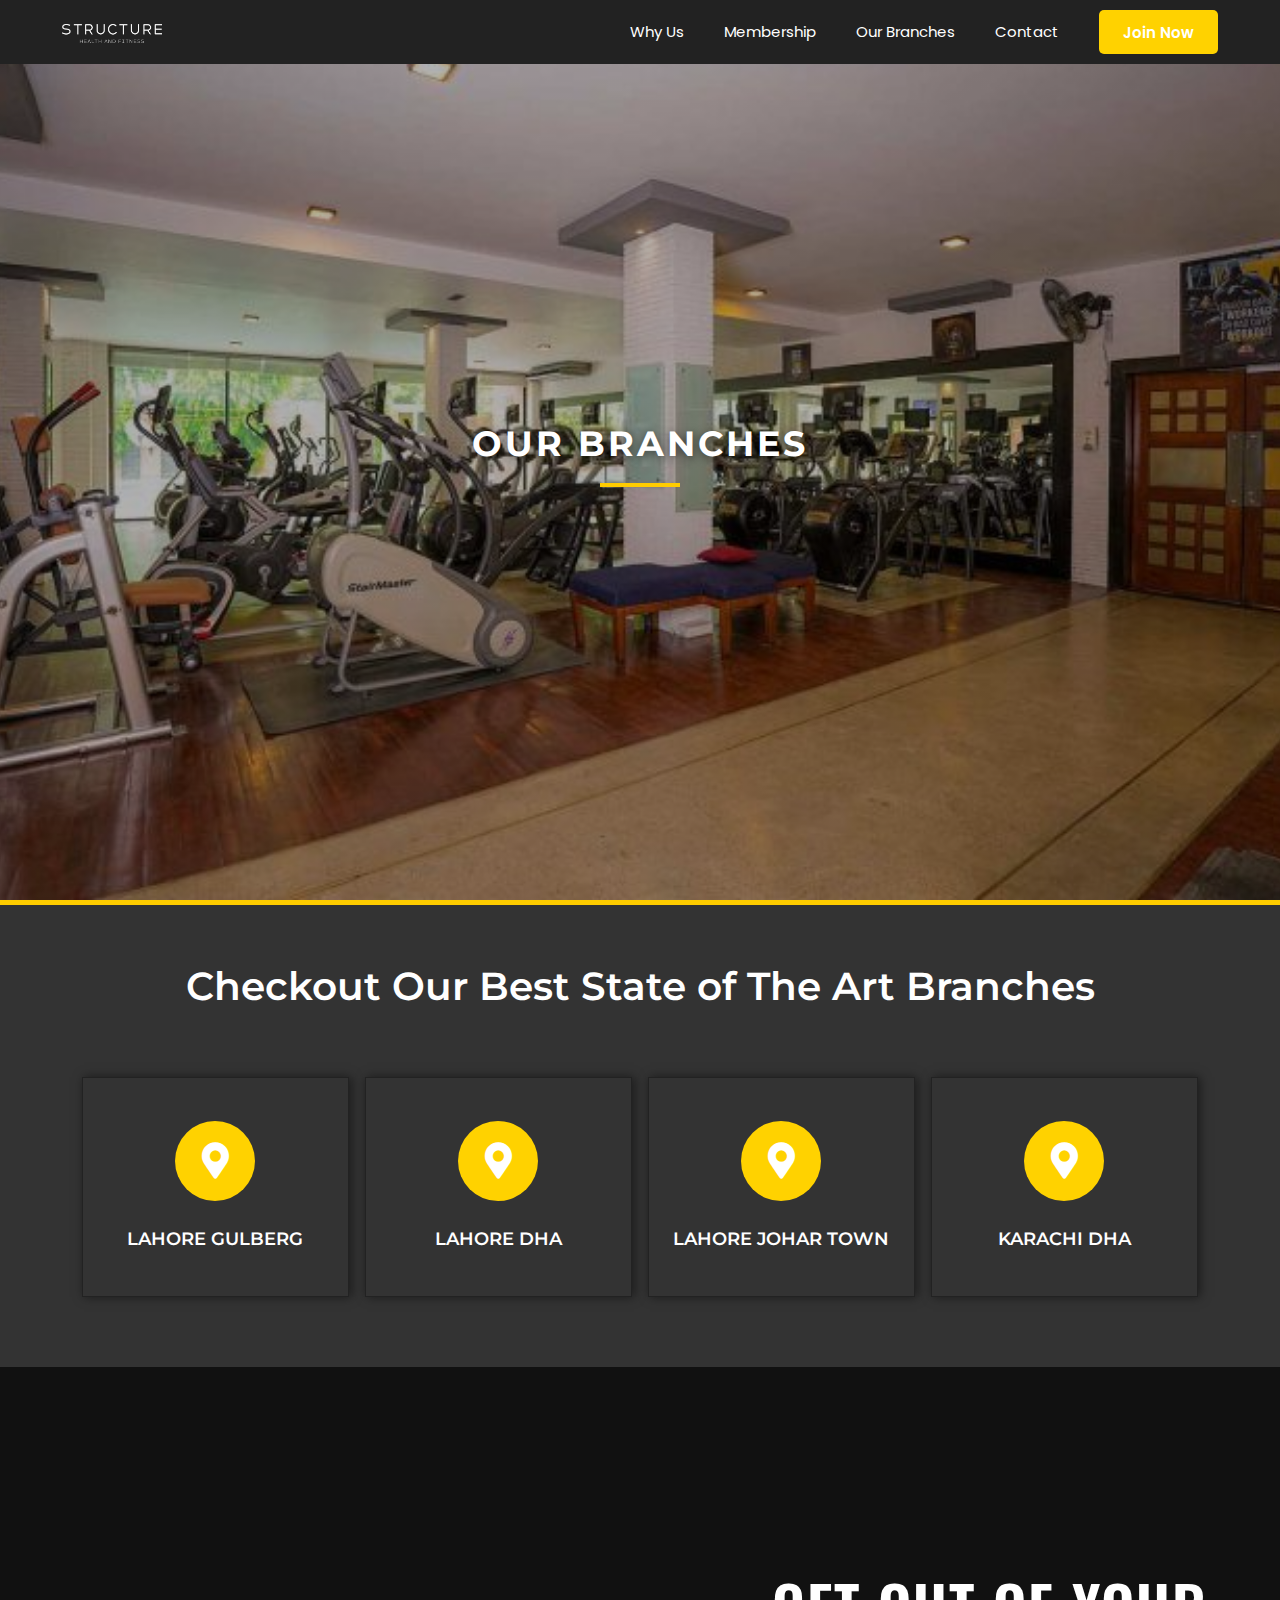
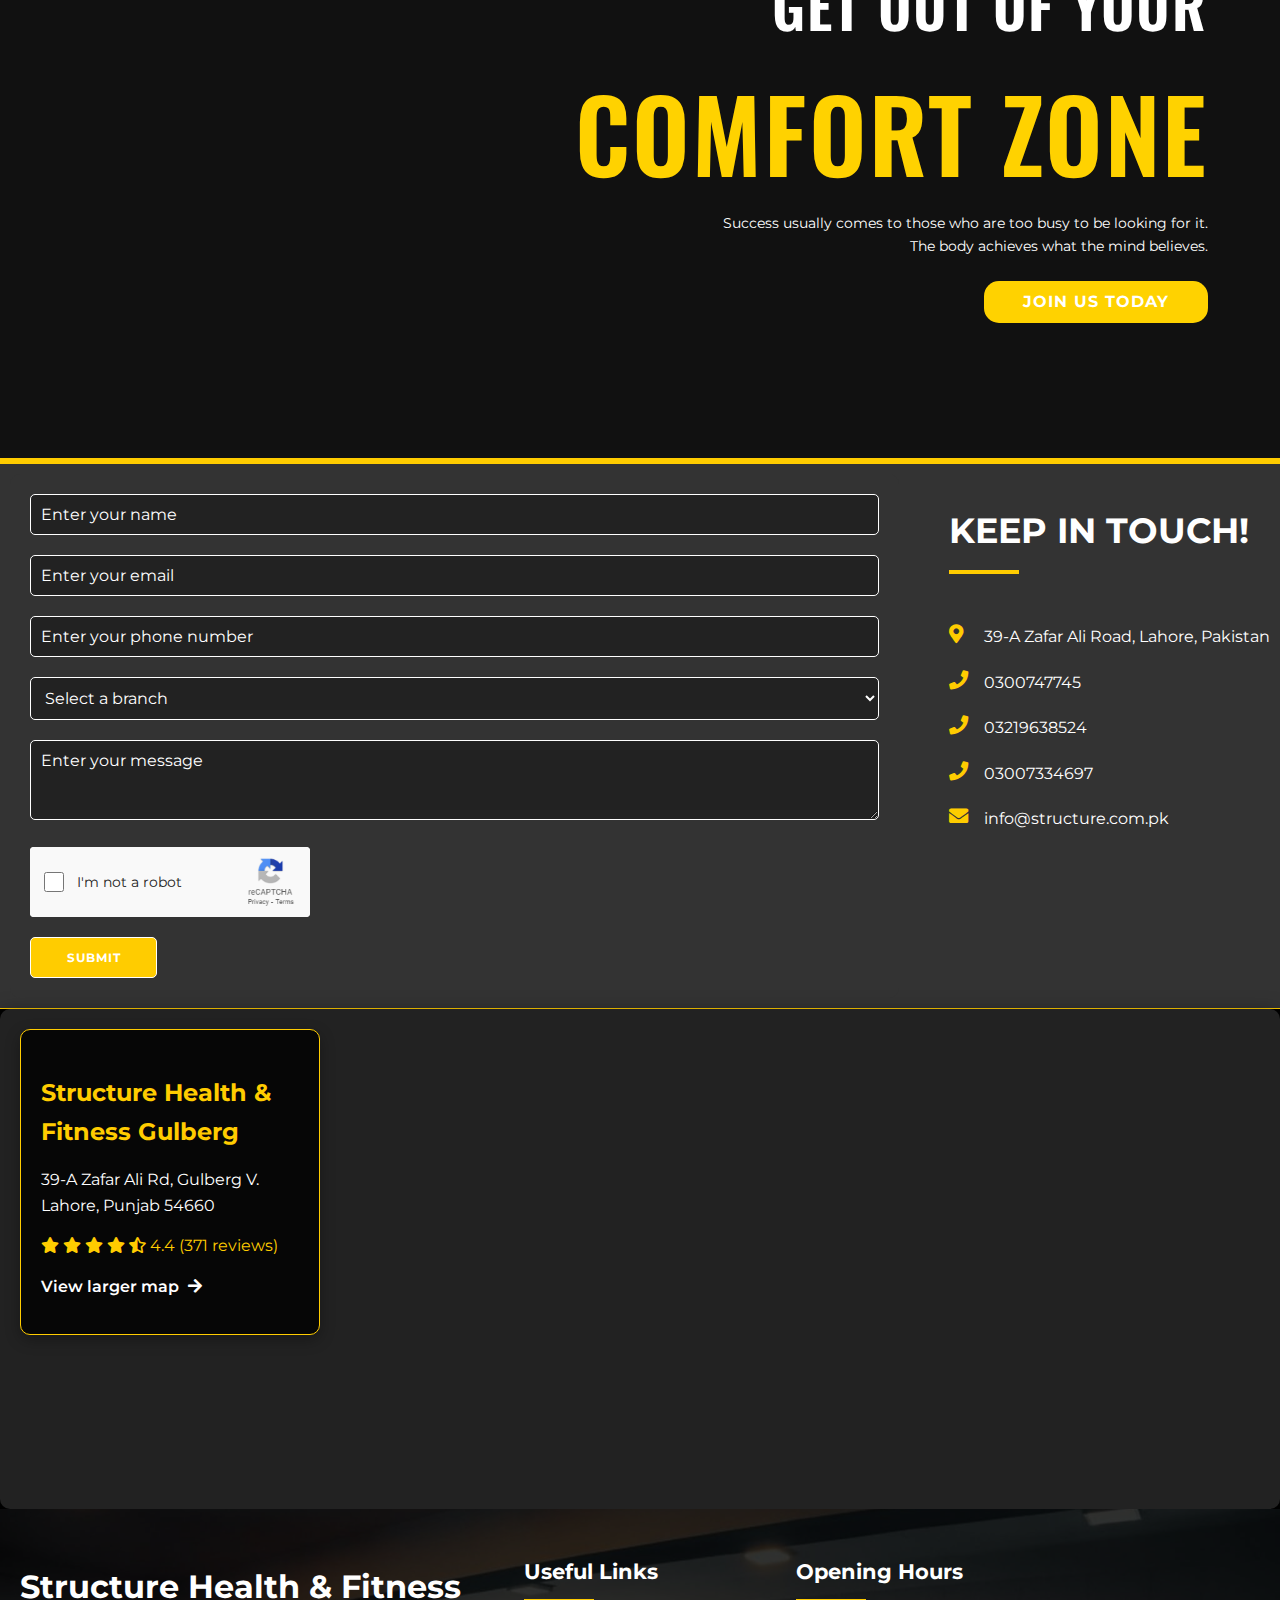
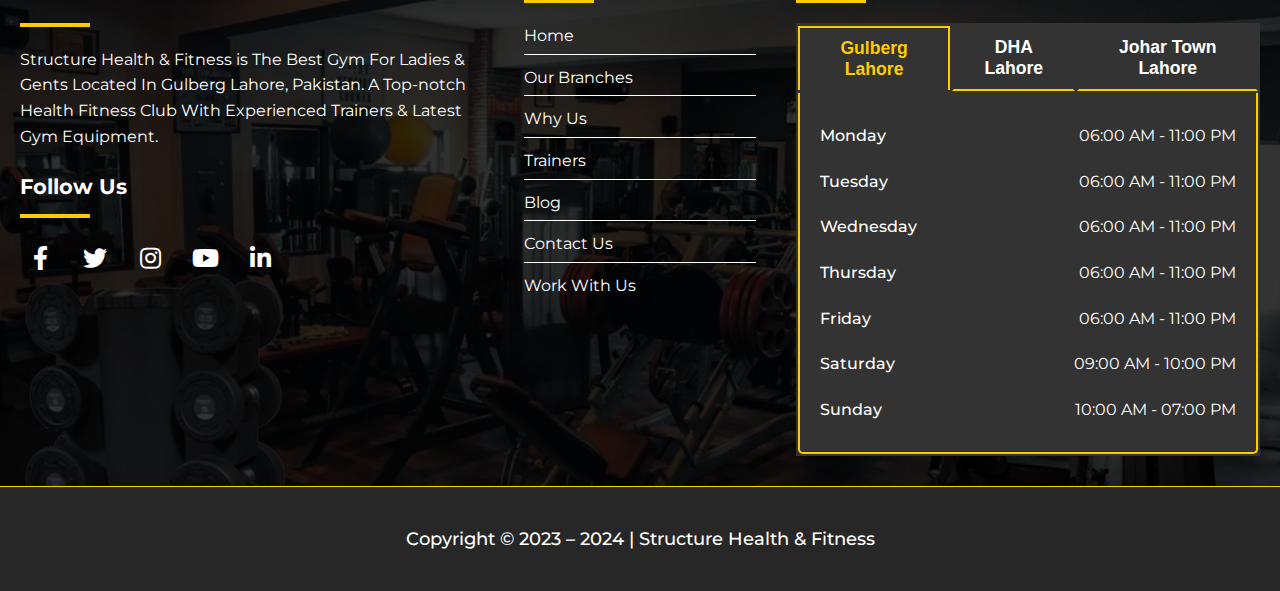
<file: our-branches.html>
<!DOCTYPE html>
<html lang="en">

<head>
    <meta charset="UTF-8">
    <meta name="viewport" content="width=device-width, initial-scale=1.0">
    <link rel="stylesheet" href="https://cdnjs.cloudflare.com/ajax/libs/font-awesome/5.15.4/css/all.min.css">
    <link rel="preconnect" href="https://fonts.googleapis.com" />
    <link rel="preconnect" href="https://fonts.gstatic.com" crossorigin />
    <link href="https://fonts.googleapis.com/css2?family=Poppins:wght@400;500;600&display=swap" rel="stylesheet" />
    <link rel="preconnect" href="https://fonts.googleapis.com">
    <link rel="preconnect" href="https://fonts.gstatic.com" crossorigin>
    <link href="https://fonts.googleapis.com/css2?family=Montserrat:ital,wght@0,100..900;1,100..900&display=swap"
        rel="stylesheet">
    <link rel="preconnect" href="https://fonts.googleapis.com">
    <link rel="preconnect" href="https://fonts.gstatic.com" crossorigin>
    <link href="https://fonts.googleapis.com/css2?family=Oswald:wght@200..700&display=swap" rel="stylesheet">
    <link rel="stylesheet" href="https://cdnjs.cloudflare.com/ajax/libs/font-awesome/5.15.4/css/all.min.css" />

    <title>>Our Branches - Structure Health & Fitness</title>
    <link rel="icon" href="assets/images/fg-images/favicon.ico" />

    <link rel="stylesheet" href="styles/our-branches-style.css">

</head>

<body>
    <header id="header">
        <a id="logo" href="index.html">
            <img src="assets/images/fg-images/logo.png" alt="Logo" />
        </a>
        <button class="menu-toggle" id="menuToggle" onclick="toggleMenu()">☰ Menu</button>

        <nav id="navbar">
            <ul>
                <a onclick="toggleMenu()" href="why-us.html">
                    <li>Why Us</li>
                </a>
                <a onclick="toggleMenu()" href="join-us-membership.html">
                    <li>Membership</li>
                </a>
                <a onclick="toggleMenu()" href="our-branches.html">
                    <li>Our Branches</li>
                </a>
                <a onclick="toggleMenu()" href="contact-us.html">
                    <li>Contact</li>
                </a>
            </ul>
            <a onclick="toggleMenu()" href="join-us-membership.html" class="btn-container">
                <button>Join Now</button>
            </a>
        </nav>
    </header>

    <main onclick="closeMenu()">
        <section class="first-page">
            <div class="first-page-content">
                <h1>OUR BRANCHES</h1>
            </div>
        </section>
        <div class='divider'></div>
        <section id="ourProcessSec">
            <div class='my-container'>
                <div class='our-pro-title'>Checkout Our Best State of The Art Branches</div>
                <div class="goals-row">
                    <div class="my-card">
                        <div class="circle">
                            <i class="fas fa-map-marker-alt icon"></i>
                        </div>
                        <div class="title">LAHORE GULBERG</div>
                    </div>

                    <div class="my-card">
                        <div class="circle">
                            <i class="fas fa-map-marker-alt icon"></i>
                        </div>
                        <div class="title">LAHORE DHA</div>
                    </div>

                    <div class="my-card">
                        <div class="circle">
                            <i class="fas fa-map-marker-alt icon"></i>
                        </div>
                        <div class="title">LAHORE JOHAR TOWN</div>
                    </div>

                    <div class="my-card">
                        <div class="circle">
                            <i class="fas fa-map-marker-alt icon"></i>
                        </div>
                        <div class="title">KARACHI DHA</div>
                    </div>
                </div>
        </section>
        <section id="ComfortZoneSec">
            <div>
                <div class='ComfortZone-body'>
                    <div class='ComfortZone-contant'>
                        <h2 class='ComfortZone-heading-1'>GET OUT OF YOUR</h2>
                        <h2 class='ComfortZone-heading-2'>
                            COMFORT ZONE
                        </h2>
                        <div class='ComfortZone-text'>Success usually comes to those who are too busy
                            to be looking for it.</div>
                        <div class='ComfortZone-text'> The body achieves what the mind believes.</div>
                        <a href='join-us-membership.html' class='ComfortZone-btn'>JOIN US TODAY</a>
                    </div>
                </div>
                <div class='divider'></div>
            </div>
        </section>
        <section id="contact-form-section" class="contact-section">

            <div class="contact-container">

                <div class="contact-form">
                    <form>
                        <div class="form-group">
                            <input type="text" id="name" placeholder="Enter your name" required>
                        </div>

                        <div class="form-group">
                            <input type="email" id="email" placeholder="Enter your email" required>
                        </div>

                        <div class="form-group">
                            <input type="tel" id="phone" placeholder="Enter your phone number" required>
                        </div>

                        <div class="form-group">
                            <select id="branch" required>
                                <option value="">Select a branch</option>
                                <option value="gulberg">Lahore Gulberg</option>
                                <option value="dha">Lahore DHA</option>
                                <option value="johar">Lahore Johar Town</option>
                                <option value="karachi">Karachi DHA</option>
                            </select>
                        </div>

                        <div class="form-group">
                            <textarea id="message" placeholder="Enter your message"></textarea>
                        </div>

                        <div class="fake-recaptcha">

                            <div class="recaptcha-body">
                                <div class="robot-checkbox">
                                    <input type="checkbox" id="robot" name="robot" required>
                                    <label for="robot">I'm not a robot</label>
                                </div>
                                <img src="assets/images/fg-images/captcha.webp" class="recaptcha-logo"
                                    alt="reCAPTCHA Logo">
                            </div>

                        </div>


                        <button type="submit" class="submit-btn">Submit</button>
                    </form>
                </div>

                <div class="contact-info">
                    <h2>KEEP IN TOUCH!</h2>
                    <p><i class="fas fa-map-marker-alt"></i> 39-A Zafar Ali Road, Lahore, Pakistan</p>
                    <p><i class="fas fa-phone"></i> 0300747745</p>
                    <p><i class="fas fa-phone"></i> 03219638524</p>
                    <p><i class="fas fa-phone"></i> 03007334697</p>
                    <p><i class="fas fa-envelope"></i> info@structure.com.pk</p>
                </div>

            </div>

        </section>

        <section id="map-section" class="map-section">
            <div class="map-container">
                <div class="map">
                    <iframe
                        src="https://www.google.com/maps/embed?pb=!1m18!1m12!1m3!1d6798.780935341341!2d74.3222592!3d31.5201196!2m3!1f0!2f0!3f0!3m2!1i1024!2i768!4f13.1!3m3!1m2!1s0x39190483e58107d9%3A0xc23abe6ccc7e2462!2sLahore%2C%20Punjab%2C%20Pakistan!5e0!3m2!1sen!2s!4v1680000000000!5m2!1sen!2s"
                        allowfullscreen="" loading="lazy"></iframe>
                    <div class="map-overlay">
                        <h3>Structure Health & Fitness Gulberg</h3>
                        <p>39-A Zafar Ali Rd, Gulberg V. Lahore, Punjab 54660</p>
                        <div class="rating">
                            <i class="fas fa-star"></i>
                            <i class="fas fa-star"></i>
                            <i class="fas fa-star"></i>
                            <i class="fas fa-star"></i>
                            <i class="fas fa-star-half-alt"></i>
                            <span>4.4 (371 reviews)</span>
                        </div>
                        <a href="https://maps.google.com/?q=Structure+Health+%26+Fitness+Gulberg+Lahore" target="_blank"
                            class="view-map">View larger map <i class="fas fa-arrow-right"></i></a>
                    </div>
                </div>
            </div>
        </section>

        <footer>
            <div class="container">
                <div class="footer-content">
                    <div class="footer-about">
                        <h2>Structure Health & Fitness</h2>
                        <p>Structure Health & Fitness is The Best Gym For Ladies & Gents Located In Gulberg Lahore,
                            Pakistan. A Top-notch Health Fitness Club With Experienced Trainers & Latest Gym Equipment.
                        </p>
                        <div class="footer-follow">
                            <h3>Follow Us</h3>
                            <div class="social-icons">
                                <a href="https://www.facebook.com/"><i class="fab fa-facebook-f"></i></a>
                                <a href="https://x.com/"><i class="fab fa-twitter"></i></a>
                                <a href="https://www.instagram.com/"><i class="fab fa-instagram"></i></a>
                                <a href="https://www.youtube.com/"><i class="fab fa-youtube"></i></a>
                                <a href="https://www.linkedin.com/"><i class="fab fa-linkedin-in"></i></a>
                            </div>
                        </div>
                    </div>

                    <div class="footer-links">
                        <h3>Useful Links</h3>
                        <ul>
                            <li><a href="index.html">Home</a></li>
                            <li><a href="our-branches.html">Our Branches</a></li>
                            <li><a href="why-us.html">Why Us</a></li>
                            <li><a href="#">Trainers</a></li>
                            <li><a href="#">Blog</a></li>
                            <li><a href="contact-us.html">Contact Us</a></li>
                            <li><a href="#">Work With Us</a></li>
                        </ul>
                    </div>

                    <div class="footer-hours">
                        <h3>Opening Hours</h3>
                        <table class="hours-table">
                            <tr class="header-row">
                                <th>
                                    <button class="branch-button active" data-branch="gulberg">Gulberg Lahore</button>
                                </th>
                                <th>
                                    <button class="branch-button" data-branch="dha">DHA Lahore</button>
                                </th>
                                <th>
                                    <button class="branch-button" data-branch="johar">Johar Town Lahore</button>
                                </th>
                            </tr>
                            <tr>
                                <td colspan="3" style="padding: 0;">
                                    <div class="hours-content">

                                        <div class="branch-schedule active" id="gulberg-schedule">
                                            <div class="schedule-item">
                                                <span class="schedule-day">Monday</span>
                                                <span class="schedule-time">06:00 AM - 11:00 PM</span>
                                            </div>
                                            <div class="schedule-item">
                                                <span class="schedule-day">Tuesday</span>
                                                <span class="schedule-time">06:00 AM - 11:00 PM</span>
                                            </div>
                                            <div class="schedule-item">
                                                <span class="schedule-day">Wednesday</span>
                                                <span class="schedule-time">06:00 AM - 11:00 PM</span>
                                            </div>
                                            <div class="schedule-item">
                                                <span class="schedule-day">Thursday</span>
                                                <span class="schedule-time">06:00 AM - 11:00 PM</span>
                                            </div>
                                            <div class="schedule-item">
                                                <span class="schedule-day">Friday</span>
                                                <span class="schedule-time">06:00 AM - 11:00 PM</span>
                                            </div>
                                            <div class="schedule-item">
                                                <span class="schedule-day">Saturday</span>
                                                <span class="schedule-time">09:00 AM - 10:00 PM</span>
                                            </div>
                                            <div class="schedule-item">
                                                <span class="schedule-day">Sunday</span>
                                                <span class="schedule-time">10:00 AM - 07:00 PM</span>
                                            </div>
                                        </div>


                                        <div class="branch-schedule" id="dha-schedule">
                                            <div class="schedule-item">
                                                <span class="schedule-day">Monday</span>
                                                <span class="schedule-time">07:00 AM - 10:00 PM</span>
                                            </div>
                                            <div class="schedule-item">
                                                <span class="schedule-day">Tuesday</span>
                                                <span class="schedule-time">07:00 AM - 10:00 PM</span>
                                            </div>
                                            <div class="schedule-item">
                                                <span class="schedule-day">Wednesday</span>
                                                <span class="schedule-time">07:00 AM - 10:00 PM</span>
                                            </div>
                                            <div class="schedule-item">
                                                <span class="schedule-day">Thursday</span>
                                                <span class="schedule-time">07:00 AM - 10:00 PM</span>
                                            </div>
                                            <div class="schedule-item">
                                                <span class="schedule-day">Friday</span>
                                                <span class="schedule-time">07:00 AM - 10:00 PM</span>
                                            </div>
                                            <div class="schedule-item">
                                                <span class="schedule-day">Saturday</span>
                                                <span class="schedule-time">10:00 AM - 10:00 PM</span>
                                            </div>
                                            <div class="schedule-item">
                                                <span class="schedule-day">Sunday</span>
                                                <span class="schedule-time">12:00 PM - 07:00 PM</span>
                                            </div>
                                        </div>


                                        <div class="branch-schedule" id="johar-schedule">
                                            <div class="schedule-item">
                                                <span class="schedule-day">Monday</span>
                                                <span class="schedule-time">06:00 AM - 10:00 PM</span>
                                            </div>
                                            <div class="schedule-item">
                                                <span class="schedule-day">Tuesday</span>
                                                <span class="schedule-time">06:00 AM - 10:00 PM</span>
                                            </div>
                                            <div class="schedule-item">
                                                <span class="schedule-day">Wednesday</span>
                                                <span class="schedule-time">06:00 AM - 10:00 PM</span>
                                            </div>
                                            <div class="schedule-item">
                                                <span class="schedule-day">Thursday</span>
                                                <span class="schedule-time">06:00 AM - 10:00 PM</span>
                                            </div>
                                            <div class="schedule-item">
                                                <span class="schedule-day">Friday</span>
                                                <span class="schedule-time">06:00 AM - 10:00 PM</span>
                                            </div>
                                            <div class="schedule-item">
                                                <span class="schedule-day">Saturday</span>
                                                <span class="schedule-time">10:00 AM - 09:00 PM</span>
                                            </div>
                                            <div class="schedule-item">
                                                <span class="schedule-day">Sunday</span>
                                                <span class="schedule-time">Closed</span>
                                            </div>
                                        </div>
                                    </div>
                                </td>
                            </tr>
                        </table>
                    </div>
                </div>
            </div>


            <div class="footer-bottom">
                <div class="container">
                    <p>Copyright © 2023 – 2024 |<span class="footer-bottom-hover"> Structure Health & Fitness</span></p>
                </div>
            </div>
        </footer>
    </main>
    <script src="scripts/our-branches-script.js">
    </script>
</body>

</html>
</file>
<file: styles/contact-us-style.css>
* {
       box-sizing: border-box;
       transition: all 0.4s ease;
   }

   *::selection{
    color: white !important;
    background-color: #ffd200;
   }

   *::placeholder {
       color: white;
       opacity: 1;
   }

   body {
       margin: 0;
       padding: 0;
       background-color: #111;
       color: white;
       line-height: 1.6;
       overflow-x: hidden;
   }

   .container {
       width: 100%;
       margin: 0 auto;
       padding: 0 20px;
   }

   .placeholder-section {
       border-top: 1px solid #ffcc00;
   }

   .contact-section {
       border-top: 1px solid #ffcc00;
   }

   .map-section {
       border-top: 1px solid #ffcc00;
   }


   .first-page {
       font-family: 'Montserrat', sans-serif;
       height: 100vh;
       background: linear-gradient(rgba(0, 0, 0, 0.3)),
           url(/assets/images/bg-images/contact-us-bg.webp);
       background-attachment: fixed;
       background-size: cover;
       background-position: center;
       display: flex;
       align-items: center;
       justify-content: center;
       text-align: center;
   }


   .first-page h1 {
       font-size: 50px;
       color: white;
       text-transform: uppercase;
       margin-bottom: 20px;
       letter-spacing: 3px;
       text-shadow: 0 2px 10px rgba(0, 0, 0, 0.5);
       position: relative;
       display: inline-block;
       padding-bottom: 15px;
   }

   .first-page h1::after {
       content: '';
       position: absolute;
       bottom: 0;
       left: 50%;
       transform: translateX(-50%);
       width: 80px;
       height: 4px;
       background: #ffcc00;
   }


   header {
       font-family: "Poppins" !important;
       position: fixed;
       font-size: 15px;
       padding: 0px 62px;
       background-color: #222222 !important;
       color: white;
       display: flex;
       justify-content: space-between;
       align-items: center;
       width: 100%;
       top: 0;
       z-index: 999;
   }


   nav {
       display: flex;
       align-items: center;
   }

   nav ul {
       align-items: center;
       list-style: none;
       display: flex;
       margin: 0;
       padding: 0;
   }

   nav ul li {
       cursor: pointer;
   }

   .btn-container {
       padding: 0px;
       cursor: auto;
   }

   .btn-container button {
       height: 44px;
       font-family: "Poppins" !important;
       border-radius: 5px;
       border: none;
       font-size: 15px;
       background-color: #ffd200;
       padding: 0 24px;
       color: white;
       font-weight: 600;
       margin-left: 20px;
       cursor: pointer;
   }

   .btn-container button:hover {
       background-color: #ffdf51;
   }

   .menu-toggle {
       display: none;
       font-size: 18px;
       background: none;
       border: none;
       color: white;
       cursor: pointer;
       width: fit-content;
   }

   #logo img {
       padding-top: 10px;
       width: 100px;
   }

   #logo img:hover {
       opacity: 0.7;
   }

   nav a {
       text-decoration: none;
       color: white;
       padding: 20px;
   }

   nav a:hover {
       color: #ffd200;
   }

   @media (max-width: 970px) {
       header {
           padding: 12px 20px;
           background-color: transparent;
       }

       nav {
           flex-direction: column;
           align-items: flex-start;
           background: #222222;
           position: absolute;
           top: 100%;
           width: 100%;
           left: 0;
           display: none;
           gap: 0px;
       }

       nav.active {
           display: flex;
       }

       nav ul {
           width: 100%;
           align-items: start;

           flex-direction: column;
           gap: 10px;
           padding: 12px 0;

       }

       nav li {
           padding: 12px 40px;
       }

       .btn-container button {
           margin-left: 40px;
           background-color: transparent;
           padding: 0 0;
           color: white;
           font-weight: 500;
       }

       .menu-toggle {
           display: block;
           padding: 0;
           margin: 0;
       }

       img {
           width: 150px;
       }

       .btn-container {
           width: 100%;
           margin-bottom: 30px;

       }

       nav a {
           padding: 0px;
           width: 100%;
       }
   }

   #logo {
       border: none;
       outline: none;
   }

   #logo img {
       border: none;
       outline: none;
   }

   .placeholder-section {
       padding: 100px 0;
       position: relative;
   }


   .contact-section {
       background: #333;
       padding: 10px;
   }

   #contact-form-section>.container {
       max-width: none;
       padding: 15px;
   }

   .contact-container {
       font-family: 'Montserrat';
       display: flex;
       flex-wrap: wrap;
       gap: 50px;
   }

   .contact-info {
       flex: 0, 0, 35%;
       min-width: 300px;
   }

   .contact-info h2 {
       font-size: 2.2rem;
       margin-bottom: 30px;
       color: white;
       position: relative;
       padding-bottom: 15px;
       display: inline-block;
   }

   .contact-info h2::after {
       content: '';
       position: absolute;
       bottom: 0;
       left: 0;
       width: 70px;
       height: 4px;
       background: #ffcc00;
   }

   .contact-info p {
       margin: 20px 0;
       display: flex;
       align-items: flex-start;
       color: white;
   }

   .contact-info i {
       margin-right: 15px;
       font-size: 1.2rem;
       color: #ffcc00;
       min-width: 20px;
   }

   .contact-form {
       font-family: 'Montserrat';
       flex: 1;
       min-width: 300px;
       background: #333;
       padding: 20px;
       border-radius: 10px;
   }

   .form-group {
       margin-bottom: 20px;
   }

   .form-group label {
       display: block;
       margin-bottom: 8px;
       font-weight: 500;
       color: #ffcc00;
   }

   .form-group input,
   .form-group select,
   .form-group textarea {
       font-family: 'Montserrat';
       width: 100%;
       padding: 10px;
       border: none;
       border-radius: 5px;
       background: #222;
       color: white;
       font-size: 1rem;
       border: 1px solid white;
   }

   .form-group textarea {
       height: 80px;
       resize: vertical;
   }

   .fake-recaptcha {
       background: white;
       border-radius: 4px;
       /* padding: 10px; */
       margin-bottom: 20px;
       font-family: 'Roboto', Arial, sans-serif;
       max-width: 280px;
   }

   .recaptcha-logo {
       width: 60px;
       height: 60px;
       padding: 5px;
   }

   .recaptcha-body {
       font-family: 'Montserrat';
       padding: 5px 10px;
       display: flex;
       align-items: center;
       background: #f9f9f9;
       border-radius: 4px;
       justify-content: space-between;
   }

   .robot-checkbox {
       display: flex;
       gap: 10px;
       align-items: center;
   }

   .recaptcha-body input[type="checkbox"] {
       width: 20px;
       height: 20px;
       cursor: pointer;
   }

   .recaptcha-body label {
       color: #222;
       font-size: 14px;
       cursor: pointer;
   }


   .submit-btn {
       font-family: 'Montserrat', sans-serif;
       font-size: 12px !important;
       background: #ffcc00;
       color: white;
       border: none;
       outline: none;
       padding: 12px 30px;
       font-size: 1.1rem;
       font-weight: 700;
       cursor: pointer;
       width: 15%;
       transition: all 0.3s ease;
       text-transform: uppercase;
       letter-spacing: 1px;
       border: 1px solid white;
       border-radius: 5px;
   }

   .submit-btn:hover {
       background: #ffd940;
       transform: translateY(-3px);
       box-shadow: 0 5px 15px rgba(255, 204, 0, 0.3);
   }


   .map-section {
       font-family: 'Montserrat', sans-serif;
       background: #000;
   }

   .map-container {
       display: flex;
       flex-wrap: wrap;
   }

   .map {
       flex: 1;
       width: 100%;
       height: 500px;
       background: #222;
       border-radius: 10px;
       overflow: hidden;
       position: relative;
       box-shadow: 0 5px 20px rgba(0, 0, 0, 0.5);
   }

   .map iframe {
       width: 100%;
       height: 100%;
       border: none;
   }

   .map-overlay {
       position: absolute;
       top: 20px;
       left: 20px;
       background: rgba(0, 0, 0, 0.8);
       padding: 20px;
       border-radius: 10px;
       max-width: 300px;
       box-shadow: 0 5px 15px rgba(0, 0, 0, 0.3);
       border: 1px solid #ffcc00;
   }

   .map-overlay h3 {
       color: #ffcc00;
       font-size: 1.5rem;
       margin-bottom: 10px;
   }

   .map-overlay p {
       color: white;
       margin-bottom: 15px;
   }

   .map-overlay a {
       color: white;
   }

   .rating {
       color: #ffcc00;
       margin-bottom: 15px;
   }

   .view-map {
       display: inline-block;
       color: #ffcc00;
       text-decoration: none;
       font-weight: 600;
       margin-bottom: 15px;
   }

   .view-map i {
       margin-left: 5px;
   }


   .section-title {
       color: #ffcc00;
       font-size: 2.5rem;
       position: relative;
       padding-bottom: 15px;
       display: inline-block;
   }

   .section-title::after {
       content: '';
       position: absolute;
       bottom: 0;
       left: 50%;
       transform: translateX(-50%);
       width: 80px;
       height: 4px;
       background: #ffcc00;
   }


   footer {
       font-family: 'Montserrat', sans-serif;
       background: url(/assets/images/bg-images/footer-bg.webp);
       background-size: cover;
       background-position: center;
       position: relative;
       padding-top: 25px;
   }

   footer::before {
       content: '';
       position: absolute;
       top: 0;
       left: 0;
       right: 0;
       bottom: 0;
       background: rgba(0, 0, 0, 0.8);
       z-index: 1;
   }

   .footer-content {
       display: flex;
       flex-wrap: wrap;
       gap: 40px;
       position: relative;
       z-index: 2;
       padding-bottom: 30px;
   }

   .footer-about {
       flex: 2;
       min-width: 300px;
   }

   .footer-about h2 {
       font-size: 2rem;
       margin-bottom: 20px;
       color: white;
       position: relative;
       padding-bottom: 15px;
   }

   .footer-about h2::after {
       content: '';
       position: absolute;
       bottom: 0;
       left: 0;
       width: 70px;
       height: 4px;
       background: #ffcc00;
   }

   .footer-about p {
       margin-bottom: 20px;
       color: white;
       max-width: 500px;
   }


   .footer-follow h3 {
       font-size: 1.3rem;
       margin-bottom: 20px;
       color: white;
       position: relative;
       padding-bottom: 15px;
   }

   .footer-follow h3::after {
       content: '';
       position: absolute;
       bottom: 0;
       left: 0;
       width: 70px;
       height: 4px;
       background: #ffcc00;
   }

   .social-icons {
       display: flex;
       gap: 15px;
   }

   .social-icons a {
       display: flex;
       align-items: center;
       justify-content: center;
       width: 40px;
       height: 40px;
       color: white;
       font-size: 1.5rem;
       transition: all 0.3s;
       text-decoration: none;
   }

   .social-icons a:hover {
       color: #ffcc00;
       transform: translateY(-5px);
   }

   .footer-links {
       flex: 1;
       min-width: 200px;

   }

   .footer-links h3 {
       font-size: 1.3rem;
       margin-bottom: 20px;
       color: white;
       position: relative;
       padding-bottom: 15px;
   }

   .footer-links h3::after {
       content: '';
       position: absolute;
       bottom: 0;
       left: 0;
       width: 70px;
       height: 4px;
       background: #ffcc00;
   }

   .footer-links ul {
       padding: 0;
       list-style: none;
   }

   .footer-links li {
       margin-bottom: 10px;
       padding-bottom: 5px;
       border-bottom: 1px solid white;
       transition: all 0.3s ease;
   }

   .footer-links li:last-child {
       border-bottom: none !important;
   }

   .footer-links a {
       color: white;
       text-decoration: none;
       display: block;
       transition: color 0.3s;

   }

   .footer-links a:hover {
       color: #ffcc00;
   }

   .footer-hours {
       flex: 2;
       min-width: 300px;
   }

   .footer-hours h3 {
       font-size: 1.3rem;
       margin-bottom: 20px;
       color: white;
       position: relative;
       padding-bottom: 15px;
   }

   .footer-hours h3::after {
       content: '';
       position: absolute;
       bottom: 0;
       left: 0;
       width: 70px;
       height: 4px;
       background: #ffcc00;
   }


   .hours-table {
       width: 100%;
       overflow: auto;
       background-color: #333;

   }



   .hours-table .header-row th {
       padding: 0;
       background-color: #333;
       border-bottom: none;
   }

   .branch-button {
       width: 100%;
       padding: 10px 10px;
       background-color: #333;
       border: none;
       color: white;
       font-weight: bold;
       font-size: 1.1rem;
       cursor: pointer;
       transition: all 0.3s;
       text-align: center;
       border: 2px solid transparent;

   }

   .branch-button.active {
       border-top: 2px solid #ffcc00;
       border-left: 2px solid #ffcc00;
       border-right: 2px solid #ffcc00;
       border-bottom: none !important;
       color: #ffcc00;
   }

   .branch-button:not(.active) {
       border-bottom: 2px solid #ffcc00;
   }

   .hours-content {
       background-color: #333;
       border: 2px solid #ffcc00;
       border-top: none;
       border-radius: 0 0 5px 5px;
       padding: 0;
   }

   .branch-schedule {

       display: none;
       padding: 20px;
   }

   .branch-schedule.active {
       display: block;
       animation: fadeIn 0.5s ease;
   }


   .schedule-item {
       display: flex;
       justify-content: space-between;
       padding: 10px 0;

   }

   .schedule-day {
       color: white;
       font-weight: 500;
   }

   .schedule-time {
       color: white;
   }

   .footer-bottom-hover:hover {
       color: #ffcc00;
   }

   .footer-bottom {
       text-align: center;
       padding: 20px;
       position: relative;
       z-index: 2;
       background: rgb(39, 39, 39);
       color: white;
       font-size: 1.1rem;
       font-weight: 500;
       border-top: 1px solid #ffcc00;
   }

   @media (min-width:768px) and (max-width:1200px) {
       .submit-btn {
           width: 40%;
       }
   }

   @media (max-width: 768px) {
       .first-page {
           background-attachment: scroll;
       }

       .first-page h1 {
           font-size: 40px;
       }

       .first-page p {
           font-size: 1.1rem;
       }

       .contact-container,
       .map-container,
       .footer-content {
           flex-direction: column;
       }

       .map {
           height: 350px;
       }

       .map-overlay {
           position: relative;
           top: 0;
           left: 0;
           width: 100%;
           max-width: 100%;
           border-radius: 0;
           padding: 15px;
           border: none;
           border-top: 1px solid #ffcc00;
           border-bottom: 1px solid #ffcc00;
           box-shadow: none;
       }

       .map-overlay h3 {
           font-size: 1.2rem;
           text-align: center;
       }

       .map-overlay p {
           text-align: center;
           margin-bottom: 10px;
       }

       .rating {
           text-align: center;
           margin-bottom: 10px;
       }

       .view-map {
           display: block;
           text-align: center;
           margin: 10px auto;
       }

       .section-title {
           font-size: 2rem;
       }

       .branch-button {
           padding: 12px 5px;
           font-size: 0.95rem;
       }

       .branch-schedule {
           padding: 15px;
       }


       .submit-btn {
           width: 50%;
       }

       .footer-about h2::after {
           width: 100%;
       }

       .footer-links h3::after {
           width: 100%;
       }

       .footer-follow h3::after {
           width: 100%;
       }

       .footer-hours h3::after {
           width: 100%;
       }

       .social-icons {
           justify-content: center;
       }

       .footer-content {
           text-align: center;
       }
   }

   .divider {
       width: 100%;
       height: 5px;
       background-color: #ffcc00;

   }
</file>
<file: styles/home-style.css>
* {
    margin: 0;
    padding: 0;
    box-sizing: border-box;
    transition: all 0.3s ease;
}

*::selection {
    color: white !important;
    background-color: #ffd200;
}

body {
    margin: 0;
    padding: 0;
    font-family: "Poppins";
    background: #333333;
}

header {
    position: fixed;
    font-size: 15px;
    padding: 0px 62px;
    background-color: #33333357 !important;
    color: white;
    display: flex;
    justify-content: space-between;
    align-items: center;
    width: 100%;
    top: 0;
    z-index: 999;
}


nav {
    display: flex;
    align-items: center;
}

nav ul {
    align-items: center;
    list-style: none;
    display: flex;
    margin: 0;
    padding: 0;
}

nav ul li {
    cursor: pointer;
}

.btn-container {
    padding: 0px;
    cursor: auto;
}

.btn-container button {
    font-family: "Poppins";
    height: 44px;
    border-radius: 5px;
    border: none;
    font-size: 15px;
    background-color: #ffd200;
    padding: 0 24px;
    color: white;
    font-weight: 600;
    margin-left: 20px;
    cursor: pointer;
}

.btn-container button:hover {
    background-color: #ffdf51;
}

.menu-toggle {
    display: none;
    font-size: 18px;
    background: none;
    border: none;
    color: white;
    cursor: pointer;
    width: fit-content;
}

#logo img {
    padding-top: 10px;
    width: 100px;
}

#logo img:hover {
    opacity: 0.7;
}

nav a {
    text-decoration: none;
    color: white;
    padding: 20px;
}

nav a:hover {
    color: #ffd200;
}

@media (max-width: 970px) {
    header {
        padding: 12px 20px;
        background-color: transparent;
    }

    nav {
        flex-direction: column;
        align-items: flex-start;
        background: #222222;
        position: absolute;
        top: 100%;
        width: 100%;
        left: 0;
        display: none;
        gap: 0px;
    }

    nav.active {
        display: flex;
    }

    nav ul {
        width: 100%;
        align-items: start;
        flex-direction: column;
        gap: 10px;
        padding: 12px 0;

    }

    nav li {
        padding: 12px 40px;
    }

    .btn-container button {
        margin-left: 40px;
        background-color: transparent;
        padding: 0 0;
        color: white;
        font-weight: 500;
    }

    .menu-toggle {
        display: block;
        padding: 0;
        margin: 0;
    }

    img {
        width: 150px;
    }

    .btn-container {
        width: 100%;
        margin-bottom: 30px;
    }

    nav a {
        padding: 0px;
        width: 100%;
    }
}

#heroSection {
    height: 140vh;
    display: flex;
    flex-direction: column;
    justify-content: center;
}

.hero-content {
    background-image: url(/assets/images/bg-images/hero.webp);
    height: 100%;
    background-position: top;
    background-repeat: no-repeat;
    background-size: cover;
}

@media (max-width: 1024px) {
    #heroSection {
        height: 93vh !important;
    }

    .hero-content {
        height: 75% !important;
    }

    .para-contant {
        padding: 60px 20px !important;
    }
}

@media (min-width: 1024px) {
    .slide-all-content {
        bottom: -17.5% !important;
    }

    .slide-text {
        font-size: 4.1vw !important;
        margin: -9px !important;
    }

    .slide-btn {
        font-size: 2.12vw !important;
        padding: 1.2vw 5.1vw !important;
        bottom: -30% !important;
        right: 2% !important;
    }

    .text-side-line {
        margin-left: 18px !important;
        margin-right: 10px !important;
    }

}

@media (min-width: 768px) and (max-width: 1024px) {
    .slide-all-content {
        bottom: 28% !important;
    }

    .slide-text {
        font-size: 4.16vw !important;
        margin: -4px !important;
    }

    .slide-btn {
        font-size: 2.21vw !important;
        padding: 1.1vw 5.21vw !important;
        bottom: 22% !important;
        right: 1.5% !important;
    }

    .text-side-line {
        margin-left: 16px !important;
    }
}

@media (min-width: 480px) and (max-width: 768px) {
    .slide-all-content {
        bottom: 28% !important;
    }

    .slide-text {
        font-size: 4vw !important;
        margin: -2.5px !important;
    }

    .slide-btn {
        font-size: 2.1vw !important;
        padding: 1.1vw 4.8vw !important;
        bottom: 22% !important;
        right: 2.5% !important;
    }

    .text-side-line {
        margin-left: 13px !important;
    }
}

@media (max-width: 480px) {

    .slide-all-content {
        bottom: 25% !important;
    }

    .slide-text {
        font-size: 4vw !important;
        margin: -1.8px !important;
    }

    .slide-btn {
        font-size: 2vw !important;
        padding: 1.1vw 4.8vw !important;
        bottom: 21% !important;
        right: 3.5% !important;
    }

    .text-side-line {
        margin-left: 10px !important;
    }

    .hero-content {
        height: 80% !important;
    }
}

.slide-text {
    font-family: "Montserrat", sans-serif;
    font-weight: 900;
}

.text-side-line {
    width: 10px;
    background-color: #ffcc00;
}

.slide-all-content {
    color: white;
    position: absolute;
    right: 0px;
    z-index: 2;
    display: flex;
    justify-content: flex-end;
}

.slide-text-box {
    display: flex;
    flex-direction: column;
    align-items: flex-end;
}

.slide-btn {
    border-radius: 5px;
    color: black;
    font-weight: 500;
    background-color: #ffcc00;
    font-family: "Montserrat", sans-serif;
    position: absolute;
    z-index: 5;
    cursor: pointer;
    border: none;
    outline: none;
}

.slide-btn:hover {
    background-color: black;
    color: white;
    border: 1px solid white;
}

.slide-btn:hover a {
    color: white;
}

.divider {
    width: 100%;
    height: 5px;
    background-color: #ffcc00;

}

.my-container {
    background-color: #333333;
    text-align: center;
    color: white;
}

.our-pro-title {
    font-family: "Montserrat", sans-serif;
    font-weight: 600;
    font-size: 39px;
    padding: 50px 0;
}

@media (max-width: 768px) {
    .our-pro-title {
        font-size: 30px !important;
    }

    .goals-row {
        flex-direction: column;
        padding: 0 25px !important;
        align-items: center;
        justify-content: space-around;
    }

    .my-card {
        width: 100% !important;
        margin-bottom: 20px;
    }

    .my-stat-row {
        grid-template-columns: repeat(2, 1fr) !important;
        border: none;
        padding: 0 !important;
    }

    #lastStatCard {
        display: none;
    }

    #rightStatCard {
        border-right: none !important;
    }

    .l-r-img-row {
        flex-direction: column !important;
        height: 400px !important;
    }

    .left-img-con,
    .right-img-con {
        width: 100% !important;
    }

    .left-img-con {
        height: 50%;
        background-color: #ffd200;
        clip-path: polygon(0% 0%, 0% 100%, 100% 100%, 100% 0%) !important;
    }

    .right-img-con {
        height: 50%;
        background-color: black;
        clip-path: polygon(0% 0%, 0% 100%, 100% 100%, 100% 0%) !important;
    }



    .desc-right {
        flex-direction: column-reverse !important;
        align-items: center;
    }

    .desc-left {
        flex-direction: column !important;
        align-items: center;

    }

    .para-title {
        text-align: center;
    }

    .para-text {
        text-align: center;
        line-height: 26px !important;
    }

    .para-img {
        width: 100% !important;
    }
}

@media (max-width: 500px) {
    .my-stat-row {
        grid-template-columns: 1fr !important;
    }

    .my-stat-card {
        border-right: none !important;
        border-bottom: 1.5px solid #333333;

    }

}

#lastStatCard {
    border: none;
}

.goals-row {
    display: flex;
    justify-content: space-around;
    margin-top: 10px;
    padding: 0 74px;
    margin-bottom: 70px;

}

.my-card {
    height: 220px;
    display: flex;
    flex-direction: column;
    justify-content: space-evenly;
    background-color: #333333;
    align-items: center;
    border: 1px solid #222222;
    transition: box-shadow 0.3s ease;
    box-shadow: 2px 0px 10px rgba(0, 0, 0, 0.5);
    width: 23.5%;
}

.my-card:hover {
    box-shadow: -2px 15px 8px rgba(0, 0, 0, 0.5);
}

.my-card:hover .circle {
    background-color: white;
}

.my-card:hover .icon {
    color: #ffd200;
}

.circle {
    margin-top: 20px;
    display: flex;
    justify-content: center;
    align-items: center;
    width: 80px;
    height: 80px;
    background-color: #ffd200;
    border-radius: 50%;
    transition: all 0.3s ease;
}

.icon {
    font-size: 36px;
    color: white;
    transition: all 0.3s ease;
}

.title {
    font-size: 18px;
    color: white;
    font-family: "Montserrat", sans-serif;
    font-weight: 600;
    margin-bottom: 20px;
    padding: 0 10px;
}

#logo {
    border: none;
    outline: none;
}

#logo img {
    border: none;
    outline: none;
}

.my-stat-row {
    padding: 0 50px;
    background-color: #222222;
    display: grid;
    grid-template-columns: repeat(5, 1fr);
    justify-items: center;
}


.my-stat-card {
    height: 223px;
    display: flex;
    flex-direction: column;
    align-items: center;
    justify-content: center;
    border-right: 1.5px solid #333333;
    width: 100%;
}

.stat-icon {
    font-size: 30px;
}

.card-num {
    font-size: 28px;
    font-weight: 600;
    font-family: "Montserrat", sans-serif;
    padding-top: 20px;
}

.stat-title {
    padding-top: 10px;
    font-size: 14px;
    font-family: "Montserrat", sans-serif;
    color: #ffd200;
    font-weight: 600;
}

.title-box {
    background-color: #d3d4d6;
    margin: 0;
}


.r-side-icon {
    display: flex;
    justify-self: start;
}

.l-side-icon {
    display: flex;
    justify-content: end;
}

.side-icon {
    color: #ffd200;
    font-size: 29px;
    padding: 0 10px;
}

.ready-title {
    color: black;
    font-size: 29px;
    font-weight: 800;
    font-family: "Montserrat", sans-serif;
}

.l-r-img-row {
    display: flex;
    height: 200px;
    justify-content: center;
    background-color: #d3d4d6;
    margin-top: 40px;
}

.left-img-con,
.right-img-con {
    width: 50%;
}

.left-img-con {
    background-color: #ffd200;
    clip-path: polygon(0% 0%, 0% 100%, 123% 100%, 90% 0%);
}

.right-img-con {
    background-color: black;
    clip-path: polygon(10% 0%, 100% 0%, 100% 100%, -22.5% 100%);
}

.bg-img-r {
    position: relative;
    display: flex;
    justify-content: center;
    align-items: center;
    width: 100%;
    background-image: url(/assets/images/bg-images/get-start-right.webp);
    background-size: cover;
    background-position: center;
    height: 100%;
    overflow: hidden;
}

.bg-img-l {
    position: relative;
    display: flex;
    justify-content: center;
    align-items: center;
    width: 100%;
    background-image: url(/assets/images/bg-images/get-start-left.webp);
    background-size: cover;
    background-position: right;
    height: 100%;
    overflow: hidden;
}

@media (max-width: 767px) {
    .ready-title {
        font-size: 20px !important;
    }

    .side-icon {
        font-size: 20px;
    }
}

.bg-img-r:hover {
    opacity: 0.5;
}

.bg-img-l:hover {
    opacity: 0.55;
}

.our-btn {
    text-decoration: none;
    font-size: 23px;
    font-weight: 700;
    padding: 0px 25px;
    color: white;
}

.our-btn:hover {
    color: #ffd200;
}

.get-started-row {
    display: flex;
    align-items: center;
    justify-content: center;
    padding-top: 40px;
}

.container {
    background: transparent;
}

@media (max-width:1024px) {
    .para-title {
        font-size: 25px !important;
    }

    .para-text {
        font-size: 15px !important;
    }
}

.para-title {
    margin-top: 15px;
    color: #222222;
    font-size: 34px;
    font-family: "Montserrat";
    font-weight: 600;
}

.right-para-title {
    margin-top: 0px !important;
}

.para-text {
    margin-top: 20px;
    color: black;
    font-weight: 500;
    line-height: 30px;
    font-size: 17px;
    font-family: "Montserrat", sans-serif;
    /* padding-right:20px; */
}

.para-img {
    box-shadow: -5px 5px 12px rgba(0, 0, 0, 0.5);
    width: 42vw;
}

.desc {
    padding: 30px 0;
    display: flex;
    gap: 30px;
}

.para-contant {
    background-image: linear-gradient(rgba(255, 255, 255, 0.5),
            rgba(255, 255, 255, 0.5)),
        url(/assets/images//bg-images/para_bg.webp);
    background-position: top;
    background-size: cover;
    background-repeat: no-repeat;
    padding: 80px;
}

.testimonials-body {
    background-image: linear-gradient(rgba(0, 0, 0, 0.5),
            rgba(0, 0, 0, 0.5)), url(/assets/images/bg-images/testimonials-bg.webp);
    background-size: cover;
    background-position: center;
    background-repeat: no-repeat;
    background-attachment: fixed;
    width: 100%;
    color: white;
    height: 100vh;
}

.t-text {
    color: white;
}

.testimonials-contant {
    padding: 10px;
    height: 100%;
    width: 100%;
    display: flex;
    flex-direction: column;
    justify-content: center;
    align-items: center;
    background: transparent;
}

.testimonials-text {
    font-family: "Montserrat", sans-serif;
    font-size: 39px;
    font-weight: 600;
    letter-spacing: 1px;
    margin: 48px 0;
    padding-top: 48px;
}

@media (max-width: 1024px) {
    .testimonials-contant p {
        width: 99% !important;
    }
}

@media (max-width:766px) {
    .testimonials-text {
        font-size: 28px !important;
    }

    .testimonials-body {

        background-attachment: scroll;

    }
}

.testimonials-contant p {
    text-align: center;
    font-family: "Montserrat", sans-serif;
    font-size: 18px;
    width: 50.5%;
    line-height: 35px;
}

.testimonials-img {
    height: 112px;
    width: 112px;
    ;
    border-radius: 50%;
    border: 2px solid #ffd200;
}

.testimonials-name {
    font-size: 17px;
    font-family: "Montserrat", sans-serif;
    font-weight: 500;
    letter-spacing: 1px;

}

.testimonials-pro {
    font-size: 15px;
    font-family: "Montserrat", sans-serif;
    color: #ffd200;
    font-weight: 400;
    letter-spacing: 1px;
    padding-bottom: 48px;
    margin-bottom: 48px;
}

.gym-fact-con {
    color: white;
    background-color: #ffd200;
    padding: 48px 0px;
    /* height: 65vh; */
    display: flex;
    flex-direction: column;
    /* align-items: center; */
    justify-content: center;
    text-align: center;
}

@media (max-width:1024px) {
    .fact-num {
        font-size: 50px !important;
    }
}

@media (max-width:767px) {
    .gym-fact-heading {
        font-size: 30px !important;

    }

    .fact-item-row {
        flex-direction: column;
        align-items: center;
        justify-content: center;
    }

    .fact-card {
        margin-bottom: 24px;
    }

    .ComfortZone-body {
        background-attachment: scroll !important;
    }
}

.gym-fact-heading {
    font-family: "Montserrat", sans-serif;
    font-size: 39px;
    font-weight: 600;
    letter-spacing: 1px;
    padding-bottom: 8px;
}

.gym-fact-con p {
    font-size: 14px;
    font-family: "Montserrat", sans-serif;
}

.fact-num {
    font-size: 69px;
    font-family: "Montserrat", sans-serif;
    font-weight: 600;
}

.fact-title {
    font-size: 15px;
    font-family: "Montserrat", sans-serif;
    font-weight: 400;
}

.fact-item-row {
    display: flex;
    justify-content: space-around;
    padding: 48px 10px 0 10px;
}

.fact-item-con {
    padding-bottom: 24px;
}

.ComfortZone-body {
    text-align: end;
    background-image: url(/assets/images/bg-images/Ccomfort-zone-bg.webp);
    background-size: cover;
    background-position: center;
    background-repeat: no-repeat;
    background-attachment: fixed;
    width: 100%;
    color: white;
    padding: 48px 0 0 0;
}

.ComfortZone-contant {
    width: 100%;
    display: flex;
    justify-content: center;
    flex-direction: column;
    align-items: end;
    padding-right: 48px;
    padding-top: 48px;
}

@media (max-width:1024px) {
    .ComfortZone-body {
        padding-bottom: 48px !important;
    }

    .ComfortZone-contant {
        padding-right: 4px;
    }

    .ComfortZone-heading-1 {
        padding-right: 4px !important;
        font-size: 40px !important;
    }

    .ComfortZone-heading-2 {
        padding-right: 4px !important;
        font-size: 50px !important;
    }

    .ComfortZone-text {
        font-size: 12px !important;
        padding-right: 4px !important;

    }

    .ComfortZone-btn {
        font-size: 12px !important;
        padding: 9px 0px !important;
        width: 191px !important;
        margin-right: 4px !important;
    }

}

.ComfortZone-heading-1 {
    padding-top: 48px;
    margin-top: 48px;
    padding-right: 24px;
    letter-spacing: 2px;
    font-weight: 600;
    font-size: 58px;
    font-family: "Oswald", sans-serif;
}

.ComfortZone-heading-2 {
    letter-spacing: 2px;
    font-weight: 600;
    font-size: 100px;
    font-family: "Oswald", sans-serif;
    color: #ffd200;
    padding-left: 16px;
    padding-right: 24px;
}

.ComfortZone-text {
    padding-right: 24px;
    text-align: end;
    font-size: 14px;
    font-family: "Montserrat", sans-serif;
}

.ComfortZone-btn {
    margin-right: 24px;
    margin-top: 24px;
    width: 224px;
    margin-bottom: 15vh;
    padding: 8px 0px;
    display: flex;
    align-items: center;
    justify-content: center;
    text-decoration: none;
    color: white;
    font-size: 16px;
    font-family: "Montserrat", sans-serif;
    background-color: #ffd200;
    border-radius: 15px;
    font-weight: 700;
    letter-spacing: 1px;
}

.container {
    width: 100%;
    margin: 0 auto;
    padding: 0 20px;
}

footer {
    font-family: 'Montserrat', sans-serif;
    background: url(/assets/images/bg-images/footer-bg.webp);
    background-size: cover;
    background-position: center;
    position: relative;
    padding-top: 25px;
}

footer::before {
    content: '';
    position: absolute;
    top: 0;
    left: 0;
    right: 0;
    bottom: 0;
    background: rgba(0, 0, 0, 0.8);
    z-index: 1;
}

.footer-content {
    display: flex;
    flex-wrap: wrap;
    gap: 40px;
    position: relative;
    z-index: 2;
    padding-bottom: 30px;
}

.footer-about {
    flex: 2;
    min-width: 300px;
}

.footer-about h2 {
    font-size: 2rem;
    margin-bottom: 20px;
    color: white;
    position: relative;
    padding-bottom: 15px;
}

.footer-about h2::after {
    content: '';
    position: absolute;
    bottom: 0;
    left: 0;
    width: 70px;
    height: 4px;
    background: #ffcc00;
}

.footer-about p {
    margin-bottom: 20px;
    color: white;
    max-width: 500px;
}


.footer-follow h3 {
    font-size: 1.3rem;
    margin-bottom: 20px;
    color: white;
    position: relative;
    padding-bottom: 15px;
}

.footer-follow h3::after {
    content: '';
    position: absolute;
    bottom: 0;
    left: 0;
    width: 70px;
    height: 4px;
    background: #ffcc00;
}

.social-icons {
    display: flex;
    gap: 15px;
}

.social-icons a {
    display: flex;
    align-items: center;
    justify-content: center;
    width: 40px;
    height: 40px;
    color: white;
    font-size: 1.5rem;
    transition: all 0.3s;
    text-decoration: none;
}

.social-icons a:hover {
    color: #ffcc00;
    transform: translateY(-5px);
}

.footer-links {
    flex: 1;
    min-width: 200px;

}

.footer-links h3 {
    font-size: 1.3rem;
    margin-bottom: 20px;
    color: white;
    position: relative;
    padding-bottom: 15px;
}

.footer-links h3::after {
    content: '';
    position: absolute;
    bottom: 0;
    left: 0;
    width: 70px;
    height: 4px;
    background: #ffcc00;
}

.footer-links ul {
    padding: 0;
    list-style: none;
}

.footer-links li {
    margin-bottom: 10px;
    padding-bottom: 5px;
    border-bottom: 1px solid white;
    transition: all 0.3s ease;
}

.footer-links li:last-child {
    border-bottom: none !important;
}

.footer-links a {
    color: white;
    text-decoration: none;
    display: block;
    transition: color 0.3s;

}

.footer-links a:hover {
    color: #ffcc00;
}

.footer-hours {
    flex: 2;
    min-width: 300px;
}

.footer-hours h3 {
    font-size: 1.3rem;
    margin-bottom: 20px;
    color: white;
    position: relative;
    padding-bottom: 15px;
}

.footer-hours h3::after {
    content: '';
    position: absolute;
    bottom: 0;
    left: 0;
    width: 70px;
    height: 4px;
    background: #ffcc00;
}


.hours-table {
    width: 100%;
    overflow: auto;
    background-color: #333;

}



.hours-table .header-row th {
    padding: 0;
    background-color: #333;
    border-bottom: none;
}

.branch-button {
    width: 100%;
    padding: 10px 10px;
    background-color: #333;
    border: none;
    color: white;
    font-weight: bold;
    font-size: 1.1rem;
    cursor: pointer;
    transition: all 0.3s;
    text-align: center;
    border: 2px solid transparent;

}

.branch-button.active {
    border-top: 2px solid #ffcc00;
    border-left: 2px solid #ffcc00;
    border-right: 2px solid #ffcc00;
    border-bottom: none !important;
    color: #ffcc00;
}

.branch-button:not(.active) {
    border-bottom: 2px solid #ffcc00;
}

.hours-content {
    background-color: #333;
    border: 2px solid #ffcc00;
    border-top: none;
    border-radius: 0 0 5px 5px;
    padding: 0;
}

.branch-schedule {

    display: none;
    padding: 20px;
}

.branch-schedule.active {
    display: block;
    animation: fadeIn 0.5s ease;
}


.schedule-item {
    display: flex;
    justify-content: space-between;
    padding: 10px 0;

}

.schedule-day {
    color: white;
    font-weight: 500;
}

.schedule-time {
    color: white;
}

.footer-bottom-hover:hover {
    color: #ffcc00;
}

.footer-bottom {
    text-align: center;
    padding: 20px;
    position: relative;
    z-index: 2;
    background: rgb(39, 39, 39);
    color: white;
    font-size: 1.1rem;
    font-weight: 500;
    border-top: 1px solid #ffcc00;
}


@media (max-width: 768px) {

    .footer-content {
        flex-direction: column;
    }


    .section-title {
        font-size: 2rem;
    }

    .branch-button {
        padding: 12px 5px;
        font-size: 0.95rem;
    }

    .branch-schedule {
        padding: 15px;
    }

    .footer-about h2::after {
        width: 100%;
    }

    .footer-links h3::after {
        width: 100%;
    }

    .footer-follow h3::after {
        width: 100%;
    }

    .footer-hours h3::after {
        width: 100%;
    }

    .social-icons {
        justify-content: center;
    }

    .footer-content {
        text-align: center;
    }
}
</file>
<file: styles/our-branches-style.css>
* {
       box-sizing: border-box;
       transition: all 0.4s ease;
   }

   *::selection {
       color: white !important;
       background-color: #ffd200;
   }

   *::placeholder {
       color: white;
       opacity: 1;
   }

   body {
       margin: 0;
       padding: 0;
       background-color: #111;
       color: white;
       line-height: 1.6;
       overflow-x: hidden;
   }

   .container {
       width: 100%;
       margin: 0 auto;
       padding: 0 20px;
   }

   .placeholder-section {
       border-top: 1px solid #ffcc00;
   }

   .contact-section {
       border-top: 1px solid #ffcc00;
   }

   .map-section {
       border-top: 1px solid #ffcc00;
   }


   .first-page {
       font-family: 'Montserrat', sans-serif;
       height: 100vh;
       background: linear-gradient(rgba(0, 0, 0, 0.3)),
           url(/assets/images/bg-images/our-branches-bg.webp);
       background-attachment: fixed;
       background-size: cover;
       background-position: center;
       display: flex;
       align-items: center;
       justify-content: center;
       text-align: center;
   }


   .first-page h1 {
       font-size: 35px;
       color: white;
       text-transform: uppercase;
       margin-bottom: 20px;
       letter-spacing: 3px;
       text-shadow: 0 2px 10px rgba(0, 0, 0, 0.5);
       position: relative;
       display: inline-block;
       padding-bottom: 15px;
   }

   .first-page h1::after {
       content: '';
       position: absolute;
       bottom: 0;
       left: 50%;
       transform: translateX(-50%);
       width: 80px;
       height: 4px;
       background: #ffcc00;
   }


   header {
       font-family: "Poppins" !important;
       position: fixed;
       font-size: 15px;
       padding: 0px 62px;
       background-color: #222222 !important;
       color: white;
       display: flex;
       justify-content: space-between;
       align-items: center;
       width: 100%;
       top: 0;
       z-index: 999;
   }


   nav {
       display: flex;
       align-items: center;
   }

   nav ul {
       align-items: center;
       list-style: none;
       display: flex;
       margin: 0;
       padding: 0;
   }

   nav ul li {
       cursor: pointer;
   }

   .btn-container {
       padding: 0px;
       cursor: auto;
   }

   .btn-container button {
       height: 44px;
       font-family: "Poppins" !important;
       border-radius: 5px;
       border: none;
       font-size: 15px;
       background-color: #ffd200;
       padding: 0 24px;
       color: white;
       font-weight: 600;
       margin-left: 20px;
       cursor: pointer;
   }

   .btn-container button:hover {
       background-color: #ffdf51;
   }

   .menu-toggle {
       display: none;
       font-size: 18px;
       background: none;
       border: none;
       color: white;
       cursor: pointer;
       width: fit-content;
   }

   #logo img {
       padding-top: 10px;
       width: 100px;
   }

   #logo img:hover {
       opacity: 0.7;
   }

   nav a {
       text-decoration: none;
       color: white;
       padding: 20px;
   }

   nav a:hover {
       color: #ffd200;
   }

   @media (max-width: 970px) {
       header {
           padding: 12px 20px;
           background-color: transparent;
       }

       nav {
           flex-direction: column;
           align-items: flex-start;
           background: #222222;
           position: absolute;
           top: 100%;
           width: 100%;
           left: 0;
           display: none;
           gap: 0px;
       }

       nav.active {
           display: flex;
       }

       nav ul {
           width: 100%;
           align-items: start;

           flex-direction: column;
           gap: 10px;
           padding: 12px 0;

       }

       nav li {
           padding: 12px 40px;
       }

       .btn-container button {
           margin-left: 40px;
           background-color: transparent;
           padding: 0 0;
           color: white;
           font-weight: 500;
       }

       .menu-toggle {
           display: block;
           padding: 0;
           margin: 0;
       }

       img {
           width: 150px;
       }

       .btn-container {
           width: 100%;
           margin-bottom: 30px;

       }

       nav a {
           padding: 0px;
           width: 100%;
       }
   }

   #logo {
       border: none;
       outline: none;
   }

   #logo img {
       border: none;
       outline: none;
   }

   .my-container {
       background-color: #333333;
       text-align: center;
       color: white;
   }

   .our-pro-title {
       font-family: "Montserrat", sans-serif;
       font-weight: 600;
       font-size: 39px;
       padding: 50px 0 !important;
   }

   @media (max-width: 768px) {
       .our-pro-title {
           font-size: 30px !important;
       }

       .goals-row {
           flex-direction: column;
           padding: 0 25px !important;
           align-items: center;
           justify-content: space-around;
       }

       .my-card {
           width: 100% !important;
           margin-bottom: 20px;
       }

       .my-stat-row {
           grid-template-columns: repeat(2, 1fr) !important;
           border: none;
           padding: 0 !important;
       }

       #lastStatCard {
           display: none;
       }

       #rightStatCard {
           border-right: none !important;
       }

       .l-r-img-row {
           flex-direction: column !important;
           height: 400px !important;
       }

       .left-img-con,
       .right-img-con {
           width: 100% !important;
       }

       .left-img-con {
           height: 50%;
           background-color: #ffd200;
           clip-path: polygon(0% 0%, 0% 100%, 100% 100%, 100% 0%) !important;
       }

       .right-img-con {
           height: 50%;
           background-color: black;
           clip-path: polygon(0% 0%, 0% 100%, 100% 100%, 100% 0%) !important;
       }



       .desc-right {
           flex-direction: column-reverse !important;
           align-items: center;
       }

       .desc-left {
           flex-direction: column !important;
           align-items: center;

       }

       .para-title {
           text-align: center;
       }

       .para-text {
           text-align: center;
           line-height: 26px !important;
       }

       .para-img {
           width: 100% !important;
       }
   }

   @media (max-width: 500px) {
       .my-stat-row {
           grid-template-columns: 1fr !important;
       }

       .my-stat-card {
           border-right: none !important;
           border-bottom: 1.5px solid #333333;

       }

   }

   #lastStatCard {
       border: none;
   }

   .goals-row {
       display: flex;
       justify-content: space-around;
       margin-top: 10px;
       padding: 0 74px;
       padding-bottom: 70px;

   }

   .my-card {
       height: 220px;
       display: flex;
       flex-direction: column;
       justify-content: space-evenly;
       background-color: #333333;
       align-items: center;
       border: 1px solid #222222;
       transition: box-shadow 0.3s ease;
       box-shadow: 2px 0px 10px rgba(0, 0, 0, 0.5);
       width: 23.5%;
   }

   .my-card:hover {
       box-shadow: -2px 15px 8px rgba(0, 0, 0, 0.5);
   }

   .my-card:hover .circle {
       background-color: white;
   }

   .my-card:hover .icon {
       color: #ffd200;
   }

   .circle {
       margin-top: 20px;
       display: flex;
       justify-content: center;
       align-items: center;
       width: 80px;
       height: 80px;
       background-color: #ffd200;
       border-radius: 50%;
       transition: all 0.3s ease;
   }

   .icon {
       font-size: 36px;
       color: white;
       transition: all 0.3s ease;
   }

   .title {
       font-size: 18px;
       color: white;
       font-family: "Montserrat", sans-serif;
       font-weight: 600;
       margin-bottom: 20px;
       padding: 0 10px;
   }


   .ComfortZone-body {
       text-align: end;
       background-image: url(/assets/images/bg-images/Ccomfort-zone-bg.webp);
       background-size: cover;
       background-position: center;
       background-repeat: no-repeat;
       background-attachment: fixed;
       width: 100%;
       color: white;
       padding: 48px 0 0 0;
   }

   .ComfortZone-contant {
       width: 100%;
       display: flex;
       justify-content: center;
       flex-direction: column;
       align-items: end;
       padding-right: 48px;
       padding-top: 48px;
   }

   @media (max-width:1024px) {
       .ComfortZone-body {
           padding-bottom: 48px !important;
       }

       .ComfortZone-contant {
           padding-right: 4px;
       }

       .ComfortZone-heading-1 {
           padding-right: 4px !important;
           font-size: 40px !important;
       }

       .ComfortZone-heading-2 {
           padding-right: 4px !important;
           font-size: 50px !important;
       }

       .ComfortZone-text {
           font-size: 12px !important;
           padding-right: 4px !important;

       }

       .ComfortZone-btn {
           font-size: 12px !important;
           padding: 9px 0px !important;
           width: 191px !important;
           margin-right: 4px !important;
       }

   }

   .ComfortZone-heading-1 {
       padding-top: 48px;
       margin-top: 48px;
       margin-bottom: 0;
       padding-right: 24px;
       letter-spacing: 2px;
       font-weight: 600;
       font-size: 58px;
       font-family: "Oswald", sans-serif;
   }

   .ComfortZone-heading-2 {
       margin: 0;
       letter-spacing: 2px;
       font-weight: 600;
       font-size: 100px;
       font-family: "Oswald", sans-serif;
       color: #ffd200;
       padding-left: 16px;
       padding-right: 24px;
   }

   .ComfortZone-text {
       padding-right: 24px;
       text-align: end;
       font-size: 14px;
       font-family: "Montserrat", sans-serif;
   }

   .ComfortZone-btn {
       margin-right: 24px;
       margin-top: 24px;
       width: 224px;
       margin-bottom: 15vh;
       padding: 8px 0px;
       display: flex;
       align-items: center;
       justify-content: center;
       text-decoration: none;
       color: white;
       font-size: 16px;
       font-family: "Montserrat", sans-serif;
       background-color: #ffd200;
       border-radius: 15px;
       font-weight: 700;
       letter-spacing: 1px;
   }

   @media (max-width:767px) {
       .ComfortZone-body {
           background-attachment: scroll !important;
       }
   }

   .placeholder-section {
       padding: 100px 0;
       position: relative;
   }


   .contact-section {
       background: #333;
       padding: 10px;
   }

   #contact-form-section>.container {
       max-width: none;
       padding: 15px;
   }

   .contact-container {
       font-family: 'Montserrat';
       display: flex;
       flex-wrap: wrap;
       gap: 50px;
   }

   .contact-info {
       flex: 0, 0, 35%;
       min-width: 300px;
   }

   .contact-info h2 {
       font-size: 2.2rem;
       margin-bottom: 30px;
       color: white;
       position: relative;
       padding-bottom: 15px;
       display: inline-block;
   }

   .contact-info h2::after {
       content: '';
       position: absolute;
       bottom: 0;
       left: 0;
       width: 70px;
       height: 4px;
       background: #ffcc00;
   }

   .contact-info p {
       margin: 20px 0;
       display: flex;
       align-items: flex-start;
       color: white;
   }

   .contact-info i {
       margin-right: 15px;
       font-size: 1.2rem;
       color: #ffcc00;
       min-width: 20px;
   }

   .contact-form {
       font-family: 'Montserrat';
       flex: 1;
       min-width: 300px;
       background: #333;
       padding: 20px;
       border-radius: 10px;
   }

   .form-group {
       margin-bottom: 20px;
   }

   .form-group label {
       display: block;
       margin-bottom: 8px;
       font-weight: 500;
       color: #ffcc00;
   }

   .form-group input,
   .form-group select,
   .form-group textarea {
       font-family: 'Montserrat';
       width: 100%;
       padding: 10px;
       border: none;
       border-radius: 5px;
       background: #222;
       color: white;
       font-size: 1rem;
       border: 1px solid white;
   }

   .form-group textarea {
       height: 80px;
       resize: vertical;
   }

   .fake-recaptcha {
       background: white;
       border-radius: 4px;
       margin-bottom: 20px;
       font-family: 'Roboto', Arial, sans-serif;
       max-width: 280px;
   }

   .recaptcha-logo {
       width: 60px;
       height: 60px;
       padding: 5px;
   }

   .recaptcha-body {
       font-family: 'Montserrat';
       padding: 5px 10px;
       display: flex;
       align-items: center;
       background: #f9f9f9;
       border-radius: 4px;
       justify-content: space-between;
   }

   .robot-checkbox {
       display: flex;
       gap: 10px;
       align-items: center;
   }

   .recaptcha-body input[type="checkbox"] {
       width: 20px;
       height: 20px;
       cursor: pointer;
   }

   .recaptcha-body label {
       color: #222;
       font-size: 14px;
       cursor: pointer;
   }


   .submit-btn {
       font-family: 'Montserrat', sans-serif;
       font-size: 12px !important;
       background: #ffcc00;
       color: white;
       border: none;
       outline: none;
       padding: 12px 30px;
       font-size: 1.1rem;
       font-weight: 700;
       cursor: pointer;
       width: 15%;
       transition: all 0.3s ease;
       text-transform: uppercase;
       letter-spacing: 1px;
       border: 1px solid white;
       border-radius: 5px;
   }

   .submit-btn:hover {
       background: #ffd940;
       transform: translateY(-3px);
       box-shadow: 0 5px 15px rgba(255, 204, 0, 0.3);
   }


   .map-section {
       font-family: 'Montserrat', sans-serif;
       background: #000;
   }

   .map-container {
       display: flex;
       flex-wrap: wrap;
   }

   .map {
       flex: 1;
       width: 100%;
       height: 500px;
       background: #222;
       border-radius: 10px;
       overflow: hidden;
       position: relative;
       box-shadow: 0 5px 20px rgba(0, 0, 0, 0.5);
   }

   .map iframe {
       width: 100%;
       height: 100%;
       border: none;
   }

   .map-overlay {
       position: absolute;
       top: 20px;
       left: 20px;
       background: rgba(0, 0, 0, 0.8);
       padding: 20px;
       border-radius: 10px;
       max-width: 300px;
       box-shadow: 0 5px 15px rgba(0, 0, 0, 0.3);
       border: 1px solid #ffcc00;
   }

   .map-overlay h3 {
       color: #ffcc00;
       font-size: 1.5rem;
       margin-bottom: 10px;
   }

   .map-overlay p {
       color: white;
       margin-bottom: 15px;
   }

   .map-overlay a {
       color: white;
   }

   .rating {
       color: #ffcc00;
       margin-bottom: 15px;
   }

   .view-map {
       display: inline-block;
       color: #ffcc00;
       text-decoration: none;
       font-weight: 600;
       margin-bottom: 15px;
   }

   .view-map i {
       margin-left: 5px;
   }


   .section-title {
       color: #ffcc00;
       font-size: 2.5rem;
       position: relative;
       padding-bottom: 15px;
       display: inline-block;
   }

   .section-title::after {
       content: '';
       position: absolute;
       bottom: 0;
       left: 50%;
       transform: translateX(-50%);
       width: 80px;
       height: 4px;
       background: #ffcc00;
   }


   footer {
       font-family: 'Montserrat', sans-serif;
       background: url(/assets/images/bg-images/footer-bg.webp);
       background-size: cover;
       background-position: center;
       position: relative;
       padding-top: 25px;
   }

   footer::before {
       content: '';
       position: absolute;
       top: 0;
       left: 0;
       right: 0;
       bottom: 0;
       background: rgba(0, 0, 0, 0.8);
       z-index: 1;
   }

   .footer-content {
       display: flex;
       flex-wrap: wrap;
       gap: 40px;
       position: relative;
       z-index: 2;
       padding-bottom: 30px;
   }

   .footer-about {
       flex: 2;
       min-width: 300px;
   }

   .footer-about h2 {
       font-size: 2rem;
       margin-bottom: 20px;
       color: white;
       position: relative;
       padding-bottom: 15px;
   }

   .footer-about h2::after {
       content: '';
       position: absolute;
       bottom: 0;
       left: 0;
       width: 70px;
       height: 4px;
       background: #ffcc00;
   }

   .footer-about p {
       margin-bottom: 20px;
       color: white;
       max-width: 500px;
   }


   .footer-follow h3 {
       font-size: 1.3rem;
       margin-bottom: 20px;
       color: white;
       position: relative;
       padding-bottom: 15px;
   }

   .footer-follow h3::after {
       content: '';
       position: absolute;
       bottom: 0;
       left: 0;
       width: 70px;
       height: 4px;
       background: #ffcc00;
   }

   .social-icons {
       display: flex;
       gap: 15px;
   }

   .social-icons a {
       display: flex;
       align-items: center;
       justify-content: center;
       width: 40px;
       height: 40px;
       color: white;
       font-size: 1.5rem;
       transition: all 0.3s;
       text-decoration: none;
   }

   .social-icons a:hover {
       color: #ffcc00;
       transform: translateY(-5px);
   }

   .footer-links {
       flex: 1;
       min-width: 200px;

   }

   .footer-links h3 {
       font-size: 1.3rem;
       margin-bottom: 20px;
       color: white;
       position: relative;
       padding-bottom: 15px;
   }

   .footer-links h3::after {
       content: '';
       position: absolute;
       bottom: 0;
       left: 0;
       width: 70px;
       height: 4px;
       background: #ffcc00;
   }

   .footer-links ul {
       padding: 0;
       list-style: none;
   }

   .footer-links li {
       margin-bottom: 10px;
       padding-bottom: 5px;
       border-bottom: 1px solid white;
       transition: all 0.3s ease;
   }

   .footer-links li:last-child {
       border-bottom: none !important;
   }

   .footer-links a {
       color: white;
       text-decoration: none;
       display: block;
       transition: color 0.3s;

   }

   .footer-links a:hover {
       color: #ffcc00;
   }

   .footer-hours {
       flex: 2;
       min-width: 300px;
   }

   .footer-hours h3 {
       font-size: 1.3rem;
       margin-bottom: 20px;
       color: white;
       position: relative;
       padding-bottom: 15px;
   }

   .footer-hours h3::after {
       content: '';
       position: absolute;
       bottom: 0;
       left: 0;
       width: 70px;
       height: 4px;
       background: #ffcc00;
   }


   .hours-table {
       width: 100%;
       overflow: auto;
       background-color: #333;

   }



   .hours-table .header-row th {
       padding: 0;
       background-color: #333;
       border-bottom: none;
   }

   .branch-button {
       width: 100%;
       padding: 10px 10px;
       background-color: #333;
       border: none;
       color: white;
       font-weight: bold;
       font-size: 1.1rem;
       cursor: pointer;
       transition: all 0.3s;
       text-align: center;
       border: 2px solid transparent;

   }

   .branch-button.active {
       border-top: 2px solid #ffcc00;
       border-left: 2px solid #ffcc00;
       border-right: 2px solid #ffcc00;
       border-bottom: none !important;
       color: #ffcc00;
   }

   .branch-button:not(.active) {
       border-bottom: 2px solid #ffcc00;
   }

   .hours-content {
       background-color: #333;
       border: 2px solid #ffcc00;
       border-top: none;
       border-radius: 0 0 5px 5px;
       padding: 0;
   }

   .branch-schedule {

       display: none;
       padding: 20px;
   }

   .branch-schedule.active {
       display: block;
       animation: fadeIn 0.5s ease;
   }


   .schedule-item {
       display: flex;
       justify-content: space-between;
       padding: 10px 0;

   }

   .schedule-day {
       color: white;
       font-weight: 500;
   }

   .schedule-time {
       color: white;
   }

   .footer-bottom-hover:hover {
       color: #ffcc00;
   }

   .footer-bottom {
       text-align: center;
       padding: 20px;
       position: relative;
       z-index: 2;
       background: rgb(39, 39, 39);
       color: white;
       font-size: 1.1rem;
       font-weight: 500;
       border-top: 1px solid #ffcc00;
   }

   @media (min-width:768px) and (max-width:1200px) {
       .submit-btn {
           width: 40%;
       }
   }

   @media (max-width: 768px) {
       .first-page {
           background-attachment: scroll;
       }

       .first-page h1 {
           font-size: 25px;
       }

       .first-page p {
           font-size: 1.1rem;
       }

       .contact-container,
       .map-container,
       .footer-content {
           flex-direction: column;
       }

       .map {
           height: 350px;
       }

       .map-overlay {
           position: relative;
           top: 0;
           left: 0;
           width: 100%;
           max-width: 100%;
           border-radius: 0;
           padding: 15px;
           border: none;
           border-top: 1px solid #ffcc00;
           border-bottom: 1px solid #ffcc00;
           box-shadow: none;
       }

       .map-overlay h3 {
           font-size: 1.2rem;
           text-align: center;
       }

       .map-overlay p {
           text-align: center;
           margin-bottom: 10px;
       }

       .rating {
           text-align: center;
           margin-bottom: 10px;
       }

       .view-map {
           display: block;
           text-align: center;
           margin: 10px auto;
       }

       .section-title {
           font-size: 2rem;
       }

       .branch-button {
           padding: 12px 5px;
           font-size: 0.95rem;
       }

       .branch-schedule {
           padding: 15px;
       }


       .submit-btn {
           width: 50%;
       }

       .footer-about h2::after {
           width: 100%;
       }

       .footer-links h3::after {
           width: 100%;
       }

       .footer-follow h3::after {
           width: 100%;
       }

       .footer-hours h3::after {
           width: 100%;
       }

       .social-icons {
           justify-content: center;
       }

       .footer-content {
           text-align: center;
       }
   }

   .divider {
       width: 100%;
       height: 5px;
       background-color: #ffcc00;

   }
</file>
